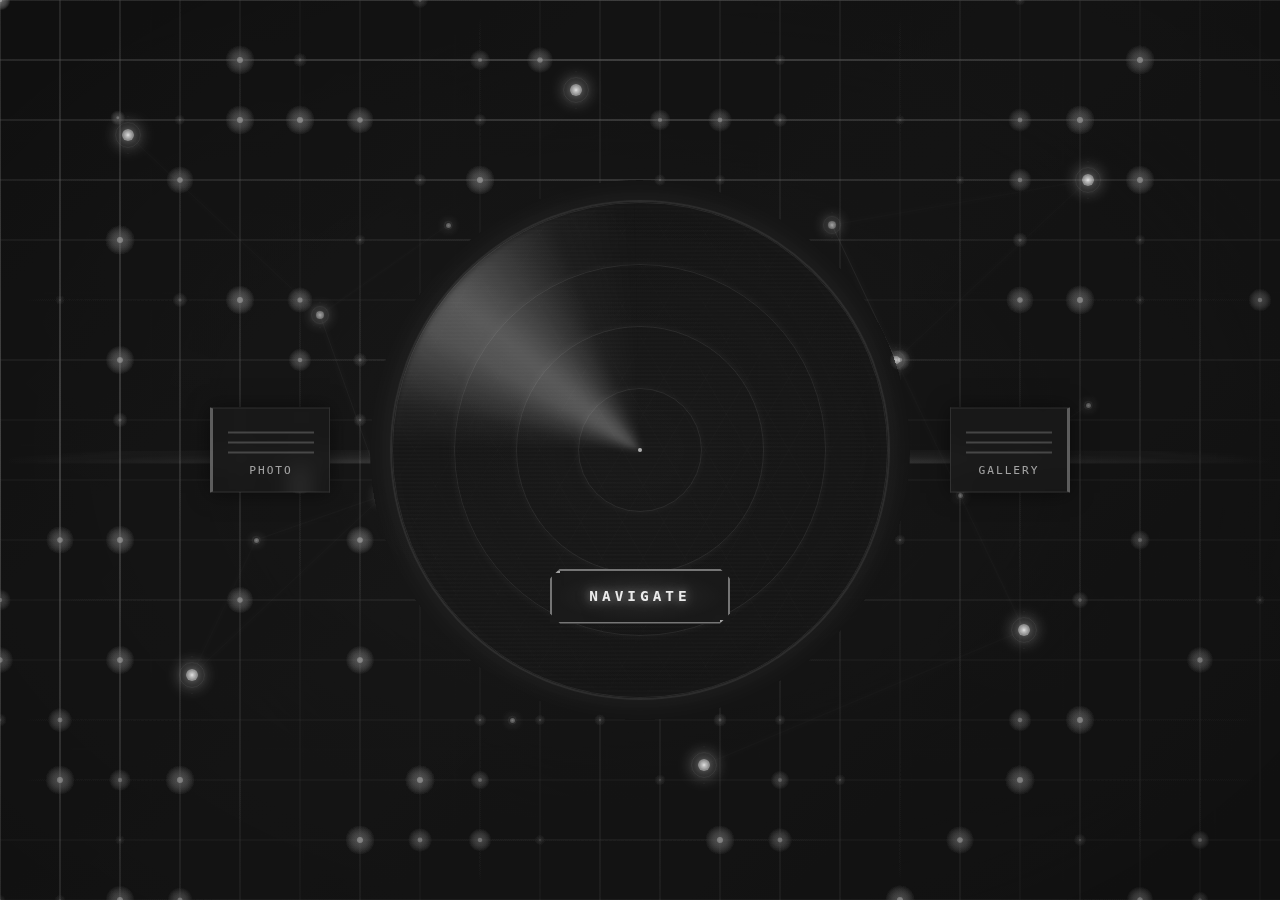
<file: index.html>
<!DOCTYPE html>
<html lang="en">
<head>
    <meta charset="UTF-8">
    <meta name="viewport" content="width=device-width, initial-scale=1.0">
    <title>SAMWISE - Photography</title>
    <link rel="stylesheet" href="styles.css">
</head>
<body>
    <!-- Hero Section -->
    <section class="hero">
        <!-- Animated Grid Canvas -->
        <canvas id="gridCanvas" class="grid-canvas"></canvas>

        <!-- Radar Scanner System -->
        <div class="radar-container" id="radarContainer">
            <div class="radar-screen">
                <!-- Radar circles -->
                <div class="radar-circle" style="--size: 100%;"></div>
                <div class="radar-circle" style="--size: 75%;"></div>
                <div class="radar-circle" style="--size: 50%;"></div>
                <div class="radar-circle" style="--size: 25%;"></div>

                <!-- Radar crosshair -->
                <div class="radar-crosshair">
                    <div class="crosshair-line crosshair-h"></div>
                    <div class="crosshair-line crosshair-v"></div>
                </div>

                <!-- Hexagonal grid overlay -->
                <div class="hex-grid"></div>

                <!-- Radar sweep -->
                <div class="radar-sweep"></div>

                <!-- Pulse rings -->
                <div class="radar-pulse"></div>
                <div class="radar-pulse" style="animation-delay: 2s;"></div>

                <!-- Scan lines -->
                <div class="scan-lines"></div>

                <!-- Blip container -->
                <div class="radar-blips"></div>

                <!-- Corner decorations -->
                <div class="radar-corner corner-tl"></div>
                <div class="radar-corner corner-tr"></div>
                <div class="radar-corner corner-bl"></div>
                <div class="radar-corner corner-br"></div>

                <!-- Navigate Button -->
                <div class="navigate-button">
                    <div class="nav-btn-border"></div>
                    <div class="nav-btn-glow"></div>
                    <span class="nav-btn-text">NAVIGATE</span>
                    <div class="nav-btn-particles"></div>
                </div>
            </div>

            <!-- Data readout panels -->
            <div class="radar-data radar-data-left">
                <div class="data-line"></div>
                <div class="data-line"></div>
                <div class="data-line"></div>
                <div class="data-text">PHOTO</div>
            </div>
            <div class="radar-data radar-data-right">
                <div class="data-line"></div>
                <div class="data-line"></div>
                <div class="data-line"></div>
                <div class="data-text">GALLERY</div>
            </div>
        </div>

        <!-- Terminal Interface (Hidden by default) -->
        <div class="terminal-container" id="terminalContainer">
            <div class="terminal-wrapper">
                <!-- Matrix Rain Background -->
                <canvas id="matrixCanvas" class="matrix-canvas"></canvas>

                <!-- Terminal Screen -->
                <div class="terminal-screen">
                    <!-- Terminal Header -->
                    <div class="terminal-header">
                        <div class="terminal-controls">
                            <div class="terminal-dot dot-close" id="closeTerminal"></div>
                            <div class="terminal-dot dot-minimize"></div>
                            <div class="terminal-dot dot-maximize"></div>
                        </div>
                        <div class="terminal-title">SAMWISE://TERMINAL/MATRIX</div>
                        <div class="terminal-status">
                            <span class="status-indicator"></span>
                            CONNECTED
                        </div>
                    </div>

                    <!-- Terminal Output -->
                    <div class="terminal-output" id="terminalOutput">
                        <div class="terminal-line boot-sequence">
                            <span class="terminal-prompt">&gt;</span>
                            <span class="terminal-text">Initializing matrix protocol...</span>
                        </div>
                        <div class="terminal-line boot-sequence">
                            <span class="terminal-prompt">&gt;</span>
                            <span class="terminal-text">Neural interface: CONNECTED</span>
                        </div>
                        <div class="terminal-line boot-sequence">
                            <span class="terminal-prompt">&gt;</span>
                            <span class="terminal-text">System ready. Type 'help' for commands.</span>
                        </div>
                    </div>

                    <!-- Terminal Input -->
                    <div class="terminal-input-wrapper">
                        <span class="terminal-prompt-symbol">$</span>
                        <input type="text" class="terminal-input" id="terminalInput" placeholder="Enter command..." autocomplete="off" spellcheck="false">
                        <div class="terminal-cursor"></div>
                    </div>
                </div>

                <!-- Glitch Overlay -->
                <div class="terminal-glitch-overlay"></div>

                <!-- Scan Line Effect -->
                <div class="terminal-scanline"></div>

                <!-- Grid Background -->
                <div class="terminal-grid"></div>
            </div>
        </div>

        <!-- Neural Web Network -->
        <div class="neural-web">
            <!-- Primary nodes with data connections -->
            <div class="web-node" style="--x: 10%; --y: 15%; --delay: 0s; --pulse-speed: 4s;">
                <span class="node-hex"></span>
            </div>
            <div class="web-node" style="--x: 85%; --y: 20%; --delay: 0.5s; --pulse-speed: 5s;">
                <span class="node-hex"></span>
            </div>
            <div class="web-node" style="--x: 15%; --y: 75%; --delay: 1s; --pulse-speed: 4.5s;">
                <span class="node-hex"></span>
            </div>
            <div class="web-node" style="--x: 80%; --y: 70%; --delay: 1.5s; --pulse-speed: 6s;">
                <span class="node-hex"></span>
            </div>
            <div class="web-node" style="--x: 45%; --y: 10%; --delay: 2s; --pulse-speed: 5.5s;">
                <span class="node-hex"></span>
            </div>
            <div class="web-node" style="--x: 55%; --y: 85%; --delay: 2.5s; --pulse-speed: 4s;">
                <span class="node-hex"></span>
            </div>

            <!-- Secondary nodes -->
            <div class="web-node web-node-secondary" style="--x: 25%; --y: 35%; --delay: 0.3s; --pulse-speed: 5s;">
                <span class="node-hex"></span>
            </div>
            <div class="web-node web-node-secondary" style="--x: 70%; --y: 40%; --delay: 0.8s; --pulse-speed: 6s;">
                <span class="node-hex"></span>
            </div>
            <div class="web-node web-node-secondary" style="--x: 30%; --y: 55%; --delay: 1.3s; --pulse-speed: 4.5s;">
                <span class="node-hex"></span>
            </div>
            <div class="web-node web-node-secondary" style="--x: 65%; --y: 25%; --delay: 1.8s; --pulse-speed: 5.5s;">
                <span class="node-hex"></span>
            </div>

            <!-- Tertiary micro nodes -->
            <div class="web-node web-node-micro" style="--x: 35%; --y: 25%; --delay: 0.2s; --pulse-speed: 7s;"></div>
            <div class="web-node web-node-micro" style="--x: 60%; --y: 50%; --delay: 0.7s; --pulse-speed: 6.5s;"></div>
            <div class="web-node web-node-micro" style="--x: 20%; --y: 60%; --delay: 1.2s; --pulse-speed: 5.5s;"></div>
            <div class="web-node web-node-micro" style="--x: 75%; --y: 55%; --delay: 1.7s; --pulse-speed: 6s;"></div>
            <div class="web-node web-node-micro" style="--x: 40%; --y: 80%; --delay: 2.2s; --pulse-speed: 7s;"></div>
            <div class="web-node web-node-micro" style="--x: 85%; --y: 45%; --delay: 2.7s; --pulse-speed: 6.5s;"></div>
        </div>

        <!-- Data flow connections layer -->
        <svg class="connection-layer" xmlns="http://www.w3.org/2000/svg">
            <defs>
                <linearGradient id="connectionGradient1" x1="0%" y1="0%" x2="100%" y2="0%">
                    <stop offset="0%" style="stop-color:rgba(255,255,255,0);stop-opacity:0" />
                    <stop offset="50%" style="stop-color:rgba(255,255,255,0.3);stop-opacity:1" />
                    <stop offset="100%" style="stop-color:rgba(255,255,255,0);stop-opacity:0" />
                </linearGradient>
                <filter id="glow">
                    <feGaussianBlur stdDeviation="2" result="coloredBlur"/>
                    <feMerge>
                        <feMergeNode in="coloredBlur"/>
                        <feMergeNode in="SourceGraphic"/>
                    </feMerge>
                </filter>
            </defs>
        </svg>

        <!-- Atmospheric depth overlay -->
        <div class="grid-overlay">
            <div class="depth-layer depth-near"></div>
            <div class="depth-layer depth-mid"></div>
            <div class="depth-layer depth-far"></div>
        </div>

        <div class="hero-content">
            <h1>SAMWISE</h1>
        </div>
    </section>

    <script src="script.js"></script>
</body>
</html>
</file>
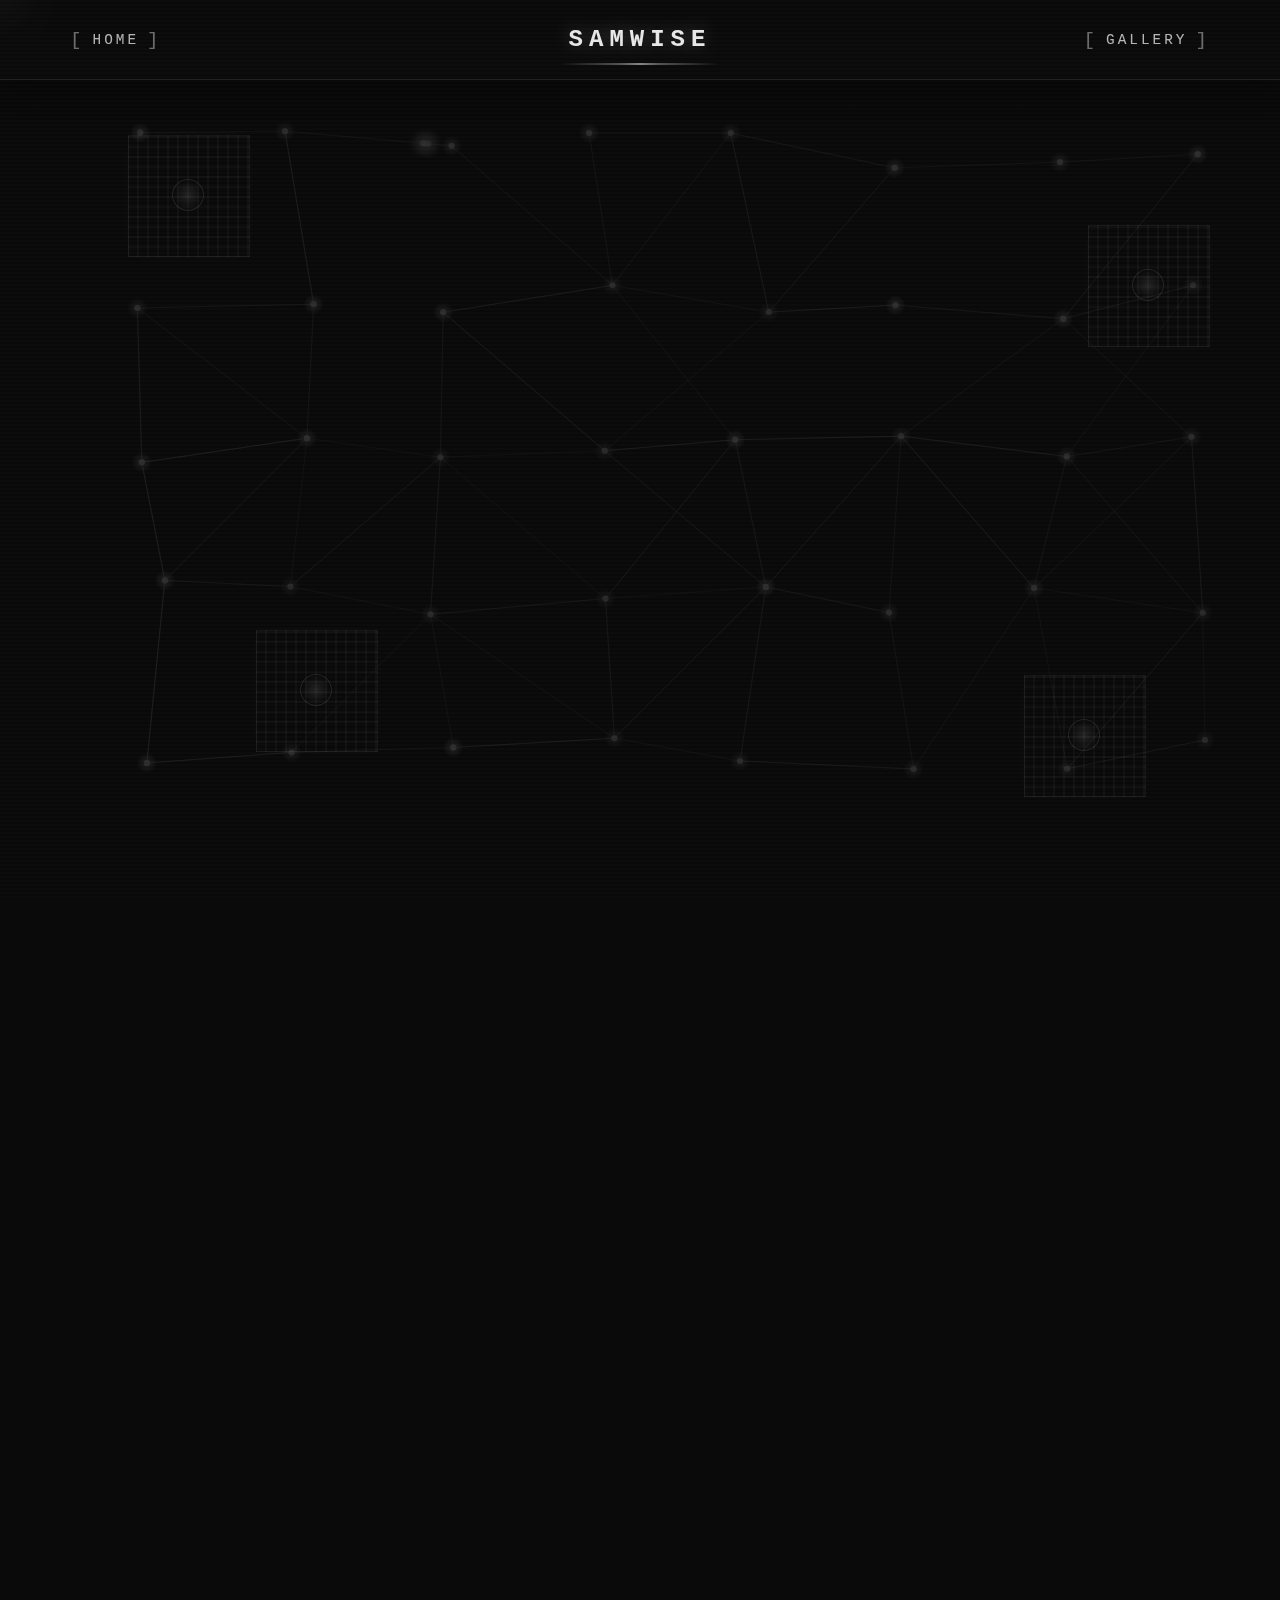
<file: about.html>
<!DOCTYPE html>
<html lang="en">
<head>
    <meta charset="UTF-8">
    <meta name="viewport" content="width=device-width, initial-scale=1.0">
    <title>SAMWISE - About</title>
    <link rel="stylesheet" href="about.css">
</head>
<body>
    <!-- Animated Background -->
    <canvas id="circuitCanvas" class="circuit-canvas"></canvas>

    <!-- CPU Core Animation Background -->
    <div class="cpu-cores-bg">
        <div class="cpu-core" style="--x: 10%; --y: 15%; --delay: 0s;"></div>
        <div class="cpu-core" style="--x: 85%; --y: 25%; --delay: 0.5s;"></div>
        <div class="cpu-core" style="--x: 20%; --y: 70%; --delay: 1s;"></div>
        <div class="cpu-core" style="--x: 80%; --y: 75%; --delay: 1.5s;"></div>
    </div>

    <!-- Data Stream Particles -->
    <div class="data-stream-container">
        <div class="data-particle" style="--start-x: 5%; --end-x: 95%; --start-y: 10%; --end-y: 90%; --duration: 8s; --delay: 0s;"></div>
        <div class="data-particle" style="--start-x: 90%; --end-x: 10%; --start-y: 20%; --end-y: 80%; --duration: 10s; --delay: 1s;"></div>
        <div class="data-particle" style="--start-x: 15%; --end-x: 85%; --start-y: 85%; --end-y: 15%; --duration: 12s; --delay: 2s;"></div>
        <div class="data-particle" style="--start-x: 80%; --end-x: 20%; --start-y: 15%; --end-y: 85%; --duration: 9s; --delay: 0.5s;"></div>
        <div class="data-particle" style="--start-x: 50%; --end-x: 50%; --start-y: 10%; --end-y: 90%; --duration: 11s; --delay: 1.5s;"></div>
    </div>

    <!-- Hexagonal Grid Overlay -->
    <div class="hex-tech-overlay"></div>

    <!-- Navigation -->
    <nav class="about-nav">
        <div class="nav-left">
            <a href="index.html" class="nav-link" id="homeLink">
                <div class="link-brackets">[</div>
                <span class="link-text">HOME</span>
                <div class="link-brackets">]</div>
                <div class="link-scan-line"></div>
            </a>
        </div>

        <div class="nav-center">
            <div class="nav-logo">
                <span class="logo-text">SAMWISE</span>
                <div class="logo-circuit"></div>
            </div>
        </div>

        <div class="nav-right">
            <a href="gallery.html" class="nav-link" id="galleryLink">
                <div class="link-brackets">[</div>
                <span class="link-text">GALLERY</span>
                <div class="link-brackets">]</div>
                <div class="link-scan-line"></div>
            </a>
        </div>
    </nav>

    <!-- Main Content -->
    <main class="about-main">
        <!-- Bio Card Container -->
        <div class="bio-card-container">
            <!-- Holographic Frame -->
            <div class="holo-frame frame-tl"></div>
            <div class="holo-frame frame-tr"></div>
            <div class="holo-frame frame-bl"></div>
            <div class="holo-frame frame-br"></div>

            <!-- Circuit Traces around card -->
            <svg class="circuit-trace circuit-trace-1" viewBox="0 0 200 200" xmlns="http://www.w3.org/2000/svg">
                <path d="M10,10 L190,10 L190,50" fill="none" stroke="rgba(255,255,255,0.2)" stroke-width="2"/>
                <circle cx="190" cy="50" r="4" fill="rgba(255,255,255,0.4)"/>
            </svg>
            <svg class="circuit-trace circuit-trace-2" viewBox="0 0 200 200" xmlns="http://www.w3.org/2000/svg">
                <path d="M190,190 L10,190 L10,150" fill="none" stroke="rgba(255,255,255,0.2)" stroke-width="2"/>
                <circle cx="10" cy="150" r="4" fill="rgba(255,255,255,0.4)"/>
            </svg>

            <!-- Main Bio Card -->
            <div class="bio-card">
                <!-- Glassmorphism overlay -->
                <div class="card-glass"></div>

                <!-- Scanning effect -->
                <div class="card-scan"></div>

                <!-- Profile Image Section -->
                <div class="profile-section">
                    <div class="profile-image-wrapper">
                        <!-- CPU Grid overlay on image -->
                        <div class="image-cpu-grid"></div>

                        <!-- Profile Image -->
                        <div class="profile-image">
                            <img src="images/SAMWISEProfileTrim.jpg" alt="SAMWISE" id="profileImg">
                            <div class="image-glitch"></div>
                        </div>

                        <!-- Pulse rings -->
                        <div class="profile-pulse pulse-1"></div>
                        <div class="profile-pulse pulse-2"></div>
                        <div class="profile-pulse pulse-3"></div>
                    </div>

                    <!-- Name with terminal effect -->
                    <div class="profile-name">
                        <div class="name-terminal">
                            <span class="terminal-prefix">&gt;</span>
                            <span class="name-text">SAMWISE</span>
                            <span class="name-cursor">_</span>
                        </div>
                        <div class="name-subtitle">AI DEVELOPER</div>
                    </div>
                </div>

                <!-- Divider with circuit animation -->
                <div class="section-divider">
                    <div class="divider-line"></div>
                    <div class="divider-pulse"></div>
                    <div class="divider-node"></div>
                </div>

                <!-- Bio Content -->
                <div class="bio-content">
                    <div class="bio-header">
                        <div class="header-icon">[</div>
                        <span class="header-text">BIO.INTERFACE</span>
                        <div class="header-icon">]</div>
                        <div class="header-status">
                            <span class="status-dot"></span>
                            ACTIVE
                        </div>
                    </div>

                    <div class="bio-text">
                        <p class="bio-paragraph" data-line="01">
                            <span class="line-number">01</span>
                            <span class="line-content">
                                Welcome to my digital space. I’m an AI developer with a love for photography, 
                                and this project gave me the perfect chance to merge both passions. 
                                I built this entirely with AI, and this website serves as a photo gallery and a 
                                creative sandbox where technology meets my art.
                            </span>
                        </p>
                        <p class="bio-paragraph" data-line="02">
                            <span class="line-number">02</span>
                            <span class="line-content">
                                My work focuses on pushing the limits of what I can build with AI,
                                 developing more complex and creative tech products as my skills evolve.
                            </span>
                        </p>
                        <p class="bio-paragraph" data-line="03">
                            <span class="line-number">03</span>
                            <span class="line-content">
                                Specializing in front-end development, I focus on crafting intuitive and visually refined user experiences.
                                 Some of my projects also extend into full-stack functionality, incorporating features like API integrations, 
                                 database connectivity, and user authentication.
                            </span>
                        </p>
                    </div>

                    <!-- Stats Grid -->
                    <div class="stats-grid">
                        <div class="stat-item">
                            <div class="stat-value" data-target="6">0</div>
                            <div class="stat-label">PROJECTS</div>
                            <div class="stat-bar"></div>
                        </div>
                        <div class="stat-item">
                            <div class="stat-value" data-target="61258">0</div>
                            <div class="stat-label">LINES OF CODE GENERATED</div>
                            <div class="stat-bar"></div>
                        </div>
                        <div class="stat-item">
                            <div class="stat-value" data-target="2">0</div>
                            <div class="stat-label">CLIENTS</div>
                            <div class="stat-bar"></div>
                        </div>
                    </div>

                    <!-- Contact Info -->
                    <div class="contact-section">
                        <div class="contact-header">
                            <span class="contact-icon">&gt;_</span>
                            <span class="contact-title">CONNECT.PROTOCOL</span>
                        </div>
                        <div class="contact-grid">
                            <div class="contact-item">
                                <div class="contact-node"></div>
                                <span class="contact-label">EMAIL:</span>
                                <a href="mailto:samueltmdata@gmail.com" class="contact-link">samueltmdata@gmail.com</a>
                            </div>
                            <div class="contact-item">
                                <div class="contact-node"></div>
                                <span class="contact-label">LOCATION:</span>
                                <span class="contact-value">PENNSYLVANIA</span>
                            </div>
                            <div class="contact-item">
                                <div class="contact-node"></div>
                                <span class="contact-label">STATUS:</span>
                                <span class="contact-value status-available">OPEN TO IDEAS</span>
                            </div>
                        </div>
                    </div>
                </div>

                <!-- Motherboard traces decoration -->
                <div class="motherboard-traces">
                    <div class="trace-line trace-1"></div>
                    <div class="trace-line trace-2"></div>
                    <div class="trace-line trace-3"></div>
                </div>
            </div>

            <!-- Floating data nodes -->
            <div class="floating-node node-1">
                <div class="node-core"></div>
                <div class="node-ring"></div>
            </div>
            <div class="floating-node node-2">
                <div class="node-core"></div>
                <div class="node-ring"></div>
            </div>
            <div class="floating-node node-3">
                <div class="node-core"></div>
                <div class="node-ring"></div>
            </div>
            <div class="floating-node node-4">
                <div class="node-core"></div>
                <div class="node-ring"></div>
            </div>
        </div>
    </main>

    <!-- Grid scanlines overlay -->
    <div class="scanline-overlay"></div>

    <script src="about.js"></script>
</body>
</html>
</file>
<file: styles.css>
* {
    margin: 0;
    padding: 0;
    box-sizing: border-box;
}

body {
    font-family: 'Georgia', serif;
    background: #0a0a0a;
    color: #ffffff;
    overflow: hidden;
}

/* Hero Section */
.hero {
    height: 100vh;
    display: flex;
    flex-direction: column;
    justify-content: center;
    align-items: center;
    background: linear-gradient(135deg, #1a1a1a 0%, #252525 50%, #1a1a1a 100%);
    position: relative;
    overflow: hidden;
}

/* Canvas Grid Background */
.grid-canvas {
    position: absolute;
    top: 0;
    left: 0;
    width: 100%;
    height: 100%;
    z-index: 1;
    opacity: 0.8;
}

/* ========================================
   NEURAL WEB NETWORK
   ======================================== */

.neural-web {
    position: absolute;
    top: 0;
    left: 0;
    width: 100%;
    height: 100%;
    z-index: 2;
    pointer-events: none;
    /* Mask to exclude center radar area */
    -webkit-mask-image: radial-gradient(circle at center, transparent 0%, transparent 270px, black 270px, black 100%);
    mask-image: radial-gradient(circle at center, transparent 0%, transparent 270px, black 270px, black 100%);
    perspective: 1000px;
}

/* Web Nodes - Primary hub nodes */
.web-node {
    position: absolute;
    left: var(--x);
    top: var(--y);
    width: 12px;
    height: 12px;
    transform: translate(-50%, -50%);
    animation:
        webNodeFloat 15s ease-in-out infinite,
        webNodePulse var(--pulse-speed, 5s) ease-in-out infinite,
        webNodeRotate 20s linear infinite;
    animation-delay: var(--delay, 0s);
    transform-style: preserve-3d;
    filter: drop-shadow(0 0 8px rgba(255, 255, 255, 0.4));
}

/* Node core */
.web-node::before {
    content: '';
    position: absolute;
    top: 50%;
    left: 50%;
    transform: translate(-50%, -50%);
    width: 100%;
    height: 100%;
    background: radial-gradient(
        circle at center,
        rgba(255, 255, 255, 0.9) 0%,
        rgba(255, 255, 255, 0.6) 40%,
        rgba(255, 255, 255, 0.2) 70%,
        transparent 100%
    );
    border-radius: 50%;
    box-shadow:
        0 0 10px rgba(255, 255, 255, 0.6),
        0 0 20px rgba(255, 255, 255, 0.3),
        inset 0 0 5px rgba(255, 255, 255, 0.8);
    animation: webNodeCorePulse var(--pulse-speed, 5s) ease-in-out infinite;
    animation-delay: var(--delay, 0s);
}

/* Node outer ring - technical aesthetic */
.web-node::after {
    content: '';
    position: absolute;
    top: 50%;
    left: 50%;
    transform: translate(-50%, -50%);
    width: 200%;
    height: 200%;
    border: 1px solid rgba(255, 255, 255, 0.15);
    border-radius: 50%;
    box-shadow:
        0 0 15px rgba(255, 255, 255, 0.2),
        inset 0 0 10px rgba(255, 255, 255, 0.1);
    animation: webNodeRing var(--pulse-speed, 5s) ease-in-out infinite;
    animation-delay: var(--delay, 0s);
}

/* Hexagonal technical overlay for primary and secondary nodes */
.node-hex {
    position: absolute;
    top: 50%;
    left: 50%;
    transform: translate(-50%, -50%);
    width: 300%;
    height: 300%;
    pointer-events: none;
}

.node-hex::before,
.node-hex::after {
    content: '';
    position: absolute;
    top: 50%;
    left: 50%;
    transform: translate(-50%, -50%) rotate(0deg);
    width: 100%;
    height: 100%;
    border: 1px solid rgba(255, 255, 255, 0.06);
    clip-path: polygon(
        50% 0%,
        90% 25%,
        90% 75%,
        50% 100%,
        10% 75%,
        10% 25%
    );
    animation: hexRotateSlow 30s linear infinite;
}

.node-hex::after {
    animation: hexRotateFast 20s linear infinite reverse;
    opacity: 0.5;
    transform: translate(-50%, -50%) rotate(30deg);
}

@keyframes hexRotateSlow {
    0% {
        transform: translate(-50%, -50%) rotate(0deg);
        opacity: 0.3;
    }
    50% {
        opacity: 0.6;
    }
    100% {
        transform: translate(-50%, -50%) rotate(360deg);
        opacity: 0.3;
    }
}

@keyframes hexRotateFast {
    0% {
        transform: translate(-50%, -50%) rotate(30deg);
    }
    100% {
        transform: translate(-50%, -50%) rotate(-330deg);
    }
}

/* Secondary nodes - smaller, medium importance */
.web-node-secondary {
    width: 8px;
    height: 8px;
    opacity: 0.8;
    filter: drop-shadow(0 0 6px rgba(255, 255, 255, 0.3));
}

.web-node-secondary::before {
    background: radial-gradient(
        circle at center,
        rgba(255, 255, 255, 0.8) 0%,
        rgba(255, 255, 255, 0.5) 40%,
        rgba(255, 255, 255, 0.15) 70%,
        transparent 100%
    );
}

/* Micro nodes - smallest, subtle presence */
.web-node-micro {
    width: 5px;
    height: 5px;
    opacity: 0.6;
    filter: drop-shadow(0 0 4px rgba(255, 255, 255, 0.2));
}

.web-node-micro::before {
    background: radial-gradient(
        circle at center,
        rgba(255, 255, 255, 0.7) 0%,
        rgba(255, 255, 255, 0.4) 40%,
        rgba(255, 255, 255, 0.1) 70%,
        transparent 100%
    );
}

.web-node-micro::after {
    width: 150%;
    height: 150%;
    border-width: 0.5px;
}

/* Connection Layer - SVG for connections */
.connection-layer {
    position: absolute;
    top: 0;
    left: 0;
    width: 100%;
    height: 100%;
    z-index: 2;
    pointer-events: none;
    /* Mask to exclude center radar area */
    -webkit-mask-image: radial-gradient(circle at center, transparent 0%, transparent 270px, black 270px, black 100%);
    mask-image: radial-gradient(circle at center, transparent 0%, transparent 270px, black 270px, black 100%);
    opacity: 0.6;
    mix-blend-mode: screen;
    filter: blur(0.3px);
}

/* Connection lines - solid lines */
.connection-layer line {
    /* Removed stroke-dasharray for solid lines */
    /* Removed animation to prevent glitchy flashing */
}

/* Atmospheric Depth Overlay - Layered for 3D effect */
.grid-overlay {
    position: absolute;
    top: 0;
    left: 0;
    width: 100%;
    height: 100%;
    z-index: 3;
    pointer-events: none;
    mix-blend-mode: overlay;
}

/* Depth layers for atmospheric perspective */
.depth-layer {
    position: absolute;
    top: 0;
    left: 0;
    width: 100%;
    height: 100%;
}

.depth-near {
    background:
        radial-gradient(
            ellipse 800px 600px at 20% 30%,
            rgba(255, 255, 255, 0.03) 0%,
            transparent 50%
        ),
        radial-gradient(
            ellipse 700px 500px at 80% 70%,
            rgba(255, 255, 255, 0.025) 0%,
            transparent 50%
        );
    animation: depthDrift 30s ease-in-out infinite;
    transform: translateZ(50px);
}

.depth-mid {
    background:
        radial-gradient(
            ellipse 1000px 800px at 60% 50%,
            rgba(26, 26, 26, 0.2) 0%,
            transparent 60%
        ),
        linear-gradient(
            135deg,
            transparent 0%,
            rgba(255, 255, 255, 0.015) 50%,
            transparent 100%
        );
    animation: depthDrift 40s ease-in-out infinite reverse;
    transform: translateZ(30px);
}

.depth-far {
    background:
        radial-gradient(
            ellipse at center,
            transparent 0%,
            rgba(26, 26, 26, 0.3) 50%,
            rgba(10, 10, 10, 0.4) 100%
        ),
        repeating-linear-gradient(
            0deg,
            transparent,
            transparent 150px,
            rgba(255, 255, 255, 0.008) 150px,
            rgba(255, 255, 255, 0.008) 152px
        ),
        repeating-linear-gradient(
            90deg,
            transparent,
            transparent 150px,
            rgba(255, 255, 255, 0.008) 150px,
            rgba(255, 255, 255, 0.008) 152px
        );
    animation: depthScan 25s linear infinite;
    transform: translateZ(10px);
}

.hero-content {
    text-align: center;
    z-index: 10;
    position: relative;
}

.hero h1 {
    font-size: 5rem;
    font-weight: 100;
    letter-spacing: 12px;
    margin-bottom: 20px;
    opacity: 0;
    animation: fadeInUp 1s ease 0.5s forwards;
    text-shadow:
        0 0 20px rgba(255, 255, 255, 0.1),
        0 0 40px rgba(255, 255, 255, 0.05);
    position: relative;
}

.hero h1::before {
    content: 'SAMWISE';
    position: absolute;
    top: 0;
    left: 0;
    width: 100%;
    height: 100%;
    opacity: 0.05;
    z-index: -1;
    animation: glitchText 10s ease-in-out infinite;
}

.hero p {
    font-size: 1.2rem;
    opacity: 0.7;
    letter-spacing: 2px;
    opacity: 0;
    animation: fadeInUp 1s ease 1s forwards;
}

/* ========================================
   RADAR SCANNER SYSTEM
   ======================================== */

.radar-container {
    position: absolute;
    top: 50%;
    left: 50%;
    transform: translate(-50%, -50%);
    width: 500px;
    height: 500px;
    z-index: 5;
    pointer-events: none;
}

.radar-screen {
    position: relative;
    width: 100%;
    height: 100%;
    border-radius: 50%;
    background: radial-gradient(circle, rgba(26, 26, 26, 0.4) 0%, rgba(26, 26, 26, 0.1) 100%);
    border: 2px solid rgba(255, 255, 255, 0.1);
    box-shadow:
        0 0 30px rgba(255, 255, 255, 0.05),
        0 0 60px rgba(255, 255, 255, 0.03),
        inset 0 0 50px rgba(255, 255, 255, 0.02);
    overflow: hidden;
    pointer-events: all;
}

/* Radar concentric circles */
.radar-circle {
    position: absolute;
    top: 50%;
    left: 50%;
    width: var(--size);
    height: var(--size);
    border: 1px solid rgba(255, 255, 255, 0.08);
    border-radius: 50%;
    transform: translate(-50%, -50%);
    box-shadow: 0 0 10px rgba(255, 255, 255, 0.05);
    animation: radarPulse 8s ease-in-out infinite;
}

.radar-circle:nth-child(2) {
    animation-delay: 1s;
}

.radar-circle:nth-child(3) {
    animation-delay: 2s;
}

.radar-circle:nth-child(4) {
    animation-delay: 3s;
}

/* Radar crosshair */
.radar-crosshair {
    position: absolute;
    width: 100%;
    height: 100%;
    top: 0;
    left: 0;
    /* Mask to exclude center radar area - same as grid particles */
    -webkit-mask-image: radial-gradient(circle at center, transparent 0%, transparent 270px, black 270px, black 100%);
    mask-image: radial-gradient(circle at center, transparent 0%, transparent 270px, black 270px, black 100%);
}

.crosshair-line {
    position: absolute;
    background: linear-gradient(90deg,
        transparent 0%,
        rgba(255, 255, 255, 0.15) 50%,
        transparent 100%);
    box-shadow: 0 0 10px rgba(255, 255, 255, 0.1);
}

.crosshair-h {
    width: 100%;
    height: 1px;
    top: 50%;
    left: 0;
    transform: translateY(-50%);
}

.crosshair-v {
    width: 1px;
    height: 100%;
    left: 50%;
    top: 0;
    transform: translateX(-50%) rotate(90deg);
    background: linear-gradient(90deg,
        transparent 0%,
        rgba(255, 255, 255, 0.15) 50%,
        transparent 100%);
}

/* Hexagonal grid overlay */
.hex-grid {
    position: absolute;
    width: 100%;
    height: 100%;
    top: 0;
    left: 0;
    background-image:
        repeating-linear-gradient(0deg, transparent, transparent 35px, rgba(255, 255, 255, 0.02) 35px, rgba(255, 255, 255, 0.02) 36px),
        repeating-linear-gradient(60deg, transparent, transparent 35px, rgba(255, 255, 255, 0.02) 35px, rgba(255, 255, 255, 0.02) 36px),
        repeating-linear-gradient(120deg, transparent, transparent 35px, rgba(255, 255, 255, 0.02) 35px, rgba(255, 255, 255, 0.02) 36px);
    opacity: 0.5;
    animation: hexRotate 20s linear infinite;
}

/* Radar sweep */
.radar-sweep {
    position: absolute;
    width: 100%;
    height: 100%;
    top: 0;
    left: 0;
    border-radius: 50%;
    background: conic-gradient(
        from 0deg,
        transparent 0deg,
        transparent 270deg,
        rgba(255, 255, 255, 0.15) 300deg,
        rgba(255, 255, 255, 0.05) 330deg,
        transparent 360deg
    );
    animation: radarSweep 8s linear infinite;
    filter: blur(2px);
}

.radar-sweep::after {
    content: '';
    position: absolute;
    width: 100%;
    height: 100%;
    border-radius: 50%;
    background: conic-gradient(
        from 0deg,
        transparent 0deg,
        transparent 280deg,
        rgba(255, 255, 255, 0.2) 310deg,
        transparent 340deg
    );
    filter: blur(5px);
}

/* Pulse rings */
.radar-pulse {
    position: absolute;
    top: 50%;
    left: 50%;
    width: 0;
    height: 0;
    border: 2px solid rgba(255, 255, 255, 0.4);
    border-radius: 50%;
    transform: translate(-50%, -50%);
    animation: radarPulseWave 8s ease-out infinite;
    pointer-events: none;
}

/* Scan lines */
.scan-lines {
    position: absolute;
    width: 100%;
    height: 100%;
    top: 0;
    left: 0;
    background: repeating-linear-gradient(
        0deg,
        transparent,
        transparent 2px,
        rgba(255, 255, 255, 0.02) 2px,
        rgba(255, 255, 255, 0.02) 4px
    );
    border-radius: 50%;
    animation: scanMove 15s linear infinite;
    opacity: 0.6;
}

/* Radar blips */
.radar-blips {
    position: absolute;
    width: 100%;
    height: 100%;
    top: 0;
    left: 0;
    display: none; /* Hide all radar blips */
}

.radar-blip {
    position: absolute;
    width: 8px;
    height: 8px;
    background: rgba(255, 255, 255, 0.8);
    border-radius: 50%;
    box-shadow:
        0 0 10px rgba(255, 255, 255, 0.6),
        0 0 20px rgba(255, 255, 255, 0.4),
        0 0 30px rgba(255, 255, 255, 0.2);
    animation: blipPulse 4s ease-in-out infinite;
    transform: translate(-50%, -50%);
}

.radar-blip::before {
    content: '';
    position: absolute;
    top: 50%;
    left: 50%;
    transform: translate(-50%, -50%);
    width: 20px;
    height: 20px;
    border: 1px solid rgba(255, 255, 255, 0.3);
    border-radius: 50%;
    animation: blipRing 4s ease-out infinite;
}

.radar-blip.detected {
    background: rgba(255, 255, 255, 1);
    animation: blipDetect 1s ease-out;
}

/* Radar corner decorations */
.radar-corner {
    position: absolute;
    width: 40px;
    height: 40px;
    border: 2px solid rgba(255, 255, 255, 0.2);
}

.corner-tl {
    top: -60px;
    left: -60px;
    border-right: none;
    border-bottom: none;
    box-shadow: -2px -2px 10px rgba(255, 255, 255, 0.1);
}

.corner-tr {
    top: -60px;
    right: -60px;
    border-left: none;
    border-bottom: none;
    box-shadow: 2px -2px 10px rgba(255, 255, 255, 0.1);
}

.corner-bl {
    bottom: -60px;
    left: -60px;
    border-right: none;
    border-top: none;
    box-shadow: -2px 2px 10px rgba(255, 255, 255, 0.1);
}

.corner-br {
    bottom: -60px;
    right: -60px;
    border-left: none;
    border-top: none;
    box-shadow: 2px 2px 10px rgba(255, 255, 255, 0.1);
}

/* Data readout panels */
.radar-data {
    position: absolute;
    top: 50%;
    transform: translateY(-50%);
    width: 120px;
    padding: 15px;
    background: rgba(26, 26, 26, 0.6);
    border: 1px solid rgba(255, 255, 255, 0.1);
    box-shadow: 0 0 20px rgba(0, 0, 0, 0.5);
    backdrop-filter: blur(10px);
}

.radar-data-left {
    left: -180px;
    border-left: 3px solid rgba(255, 255, 255, 0.3);
}

.radar-data-right {
    right: -180px;
    border-right: 3px solid rgba(255, 255, 255, 0.3);
}

.data-line {
    height: 2px;
    background: rgba(255, 255, 255, 0.2);
    margin: 8px 0;
    position: relative;
    overflow: hidden;
}

.data-line::after {
    content: '';
    position: absolute;
    top: 0;
    left: -100%;
    width: 100%;
    height: 100%;
    background: linear-gradient(90deg, transparent, rgba(255, 255, 255, 0.6), transparent);
    animation: dataScroll 4s ease-in-out infinite;
}

.data-line:nth-child(2)::after {
    animation-delay: 0.3s;
}

.data-line:nth-child(3)::after {
    animation-delay: 0.6s;
}

.data-text {
    font-size: 0.7rem;
    letter-spacing: 2px;
    color: rgba(255, 255, 255, 0.6);
    margin-top: 10px;
    text-align: center;
    font-family: monospace;
    animation: textBlink 4s ease-in-out infinite;
}

/* Radar Animations */
@keyframes radarSweep {
    0% {
        transform: rotate(0deg);
    }
    100% {
        transform: rotate(360deg);
    }
}

@keyframes radarPulse {
    0%, 100% {
        opacity: 0.3;
        transform: translate(-50%, -50%) scale(1);
    }
    50% {
        opacity: 0.6;
        transform: translate(-50%, -50%) scale(1.02);
    }
}

@keyframes radarPulseWave {
    0% {
        width: 0;
        height: 0;
        opacity: 1;
        border-width: 2px;
    }
    50% {
        opacity: 0.5;
        border-width: 1px;
    }
    100% {
        width: 500px;
        height: 500px;
        opacity: 0;
        border-width: 0;
    }
}

@keyframes hexRotate {
    0% {
        transform: rotate(0deg);
    }
    100% {
        transform: rotate(360deg);
    }
}

@keyframes scanMove {
    0% {
        transform: translateY(0);
    }
    100% {
        transform: translateY(20px);
    }
}

@keyframes blipPulse {
    0%, 100% {
        opacity: 0.6;
        transform: translate(-50%, -50%) scale(1);
    }
    50% {
        opacity: 1;
        transform: translate(-50%, -50%) scale(1.2);
    }
}

@keyframes blipRing {
    0% {
        width: 20px;
        height: 20px;
        opacity: 0.6;
    }
    100% {
        width: 40px;
        height: 40px;
        opacity: 0;
    }
}

@keyframes blipDetect {
    0% {
        transform: translate(-50%, -50%) scale(1);
        box-shadow:
            0 0 10px rgba(255, 255, 255, 0.6),
            0 0 20px rgba(255, 255, 255, 0.4);
    }
    50% {
        transform: translate(-50%, -50%) scale(1.5);
        box-shadow:
            0 0 30px rgba(255, 255, 255, 1),
            0 0 60px rgba(255, 255, 255, 0.8),
            0 0 90px rgba(255, 255, 255, 0.6);
    }
    100% {
        transform: translate(-50%, -50%) scale(1);
        box-shadow:
            0 0 10px rgba(255, 255, 255, 0.6),
            0 0 20px rgba(255, 255, 255, 0.4);
    }
}

@keyframes dataScroll {
    0% {
        left: -100%;
    }
    100% {
        left: 100%;
    }
}

@keyframes textBlink {
    0%, 100% {
        opacity: 0.6;
    }
    50% {
        opacity: 1;
    }
}

/* Responsive radar */
@media (max-width: 768px) {
    .radar-container {
        width: 300px;
        height: 300px;
    }

    .radar-data {
        display: none;
    }

    .radar-corner {
        width: 30px;
        height: 30px;
    }

    .corner-tl, .corner-tr {
        top: -40px;
    }

    .corner-bl, .corner-br {
        bottom: -40px;
    }

    .corner-tl, .corner-bl {
        left: -40px;
    }

    .corner-tr, .corner-br {
        right: -40px;
    }

    /* Adjust neural web mask for smaller radar on mobile */
    .neural-web {
        -webkit-mask-image: radial-gradient(circle at center, transparent 0%, transparent 170px, black 170px, black 100%);
        mask-image: radial-gradient(circle at center, transparent 0%, transparent 170px, black 170px, black 100%);
    }

    /* Adjust connection layer mask for smaller radar on mobile */
    .connection-layer {
        -webkit-mask-image: radial-gradient(circle at center, transparent 0%, transparent 170px, black 170px, black 100%);
        mask-image: radial-gradient(circle at center, transparent 0%, transparent 170px, black 170px, black 100%);
    }

    /* Adjust crosshair mask for smaller radar on mobile */
    .radar-crosshair {
        -webkit-mask-image: radial-gradient(circle at center, transparent 0%, transparent 170px, black 170px, black 100%);
        mask-image: radial-gradient(circle at center, transparent 0%, transparent 170px, black 170px, black 100%);
    }

    /* Optimize web nodes for mobile */
    .web-node {
        width: 10px;
        height: 10px;
    }

    .web-node-secondary {
        width: 6px;
        height: 6px;
    }

    .web-node-micro {
        width: 4px;
        height: 4px;
    }

    @keyframes radarPulseWave {
        0% {
            width: 0;
            height: 0;
            opacity: 1;
        }
        100% {
            width: 300px;
            height: 300px;
            opacity: 0;
        }
    }
}

/* ========================================
   NEURAL WEB ANIMATIONS
   ======================================== */

/* Node floating animation - organic movement */
@keyframes webNodeFloat {
    0%, 100% {
        transform: translate(-50%, -50%) translateX(0) translateY(0);
    }
    25% {
        transform: translate(-50%, -50%) translateX(15px) translateY(-20px);
    }
    50% {
        transform: translate(-50%, -50%) translateX(-10px) translateY(-35px);
    }
    75% {
        transform: translate(-50%, -50%) translateX(20px) translateY(-15px);
    }
}

/* Node pulsing animation - rhythmic breathing */
@keyframes webNodePulse {
    0%, 100% {
        opacity: 0.7;
        filter: drop-shadow(0 0 8px rgba(255, 255, 255, 0.4));
    }
    50% {
        opacity: 1;
        filter: drop-shadow(0 0 15px rgba(255, 255, 255, 0.7));
    }
}

/* Node rotation - subtle 3D effect */
@keyframes webNodeRotate {
    0% {
        transform: translate(-50%, -50%) rotateZ(0deg);
    }
    100% {
        transform: translate(-50%, -50%) rotateZ(360deg);
    }
}

/* Node core pulse - inner glow */
@keyframes webNodeCorePulse {
    0%, 100% {
        transform: translate(-50%, -50%) scale(1);
        box-shadow:
            0 0 10px rgba(255, 255, 255, 0.6),
            0 0 20px rgba(255, 255, 255, 0.3),
            inset 0 0 5px rgba(255, 255, 255, 0.8);
    }
    50% {
        transform: translate(-50%, -50%) scale(1.3);
        box-shadow:
            0 0 15px rgba(255, 255, 255, 0.8),
            0 0 30px rgba(255, 255, 255, 0.5),
            inset 0 0 8px rgba(255, 255, 255, 1);
    }
}

/* Node ring expansion */
@keyframes webNodeRing {
    0%, 100% {
        transform: translate(-50%, -50%) scale(1);
        opacity: 0.3;
    }
    50% {
        transform: translate(-50%, -50%) scale(1.4);
        opacity: 0.6;
    }
}

/* Depth layer drift - atmospheric movement */
@keyframes depthDrift {
    0%, 100% {
        transform: translateX(0) translateY(0);
        opacity: 1;
    }
    50% {
        transform: translateX(30px) translateY(-20px);
        opacity: 0.7;
    }
}

/* Depth scan - subtle grid scan effect */
@keyframes depthScan {
    0% {
        transform: translateY(0);
    }
    100% {
        transform: translateY(40px);
    }
}

@keyframes glitchText {
    0%, 90%, 100% {
        transform: translate(0, 0);
        opacity: 0.05;
    }
    92% {
        transform: translate(2px, -2px);
        opacity: 0.1;
    }
    94% {
        transform: translate(-2px, 2px);
        opacity: 0.08;
    }
    96% {
        transform: translate(1px, 1px);
        opacity: 0.06;
    }
}

/* Animations */
@keyframes fadeInUp {
    from {
        opacity: 0;
        transform: translateY(30px);
    }
    to {
        opacity: 1;
        transform: translateY(0);
    }
}

/* ========================================
   NAVIGATE BUTTON
   ======================================== */

.navigate-button {
    position: absolute;
    bottom: 15%;
    left: 50%;
    transform: translateX(-50%);
    width: 180px;
    height: 55px;
    cursor: pointer;
    pointer-events: all;
    z-index: 100;
    transition: all 0.4s cubic-bezier(0.4, 0, 0.2, 1);
}

.navigate-button:hover {
    transform: translateX(-50%) scale(1.05);
}

.navigate-button:hover .nav-btn-glow {
    opacity: 1;
    box-shadow:
        0 0 40px rgba(255, 255, 255, 0.6),
        0 0 80px rgba(255, 255, 255, 0.4),
        inset 0 0 20px rgba(255, 255, 255, 0.2);
}

.nav-btn-border {
    position: absolute;
    width: 100%;
    height: 100%;
    border: 2px solid rgba(255, 255, 255, 0.4);
    clip-path: polygon(
        0 10px, 10px 0,
        calc(100% - 10px) 0, 100% 10px,
        100% calc(100% - 10px), calc(100% - 10px) 100%,
        10px 100%, 0 calc(100% - 10px)
    );
    background: rgba(26, 26, 26, 0.8);
    backdrop-filter: blur(10px);
    transition: all 0.3s ease;
}

.navigate-button:hover .nav-btn-border {
    border-color: rgba(255, 255, 255, 0.8);
    box-shadow: 0 0 20px rgba(255, 255, 255, 0.3);
}

.nav-btn-border::before,
.nav-btn-border::after {
    content: '';
    position: absolute;
    width: 8px;
    height: 2px;
    background: rgba(255, 255, 255, 0.6);
    animation: navCornerScan 5s linear infinite;
}

.nav-btn-border::before {
    top: 0;
    left: 0;
}

.nav-btn-border::after {
    bottom: 0;
    right: 0;
    animation-delay: 1.5s;
}

.nav-btn-glow {
    position: absolute;
    width: 100%;
    height: 100%;
    background: radial-gradient(ellipse at center, rgba(255, 255, 255, 0.1) 0%, transparent 70%);
    opacity: 0.6;
    transition: all 0.4s ease;
}

.nav-btn-text {
    position: absolute;
    top: 50%;
    left: 50%;
    transform: translate(-50%, -50%);
    font-family: monospace;
    font-size: 0.9rem;
    letter-spacing: 4px;
    color: rgba(255, 255, 255, 0.9);
    text-shadow:
        0 0 10px rgba(255, 255, 255, 0.5),
        0 0 20px rgba(255, 255, 255, 0.3);
    font-weight: bold;
    pointer-events: none;
    animation: navTextPulse 4s ease-in-out infinite;
}

@keyframes navCornerScan {
    0%, 100% {
        opacity: 0.3;
        transform: translateX(0);
    }
    50% {
        opacity: 1;
        transform: translateX(20px);
    }
}

@keyframes navTextPulse {
    0%, 100% {
        opacity: 0.9;
    }
    50% {
        opacity: 1;
        text-shadow:
            0 0 15px rgba(255, 255, 255, 0.8),
            0 0 30px rgba(255, 255, 255, 0.5);
    }
}

/* ========================================
   TERMINAL CONTAINER
   ======================================== */

.terminal-container {
    position: absolute;
    top: 0;
    left: 0;
    width: 100%;
    height: 100%;
    z-index: 20;
    opacity: 0;
    pointer-events: none;
    transition: opacity 0.8s cubic-bezier(0.4, 0, 0.2, 1);
}

.terminal-container.active {
    opacity: 1;
    pointer-events: all;
}

.terminal-wrapper {
    position: relative;
    width: 100%;
    height: 100%;
    display: flex;
    justify-content: center;
    align-items: center;
}

/* Matrix Canvas Background */
.matrix-canvas {
    position: absolute;
    top: 0;
    left: 0;
    width: 100%;
    height: 100%;
    z-index: 1;
    opacity: 0.3;
}

/* Terminal Screen */
.terminal-screen {
    position: relative;
    width: 85%;
    max-width: 1200px;
    height: 75%;
    background: rgba(0, 0, 0, 0.85);
    border: 2px solid rgba(255, 255, 255, 0.15);
    border-radius: 12px;
    box-shadow:
        0 0 60px rgba(0, 0, 0, 0.9),
        0 0 100px rgba(255, 255, 255, 0.1),
        inset 0 0 80px rgba(0, 0, 0, 0.8);
    backdrop-filter: blur(20px);
    z-index: 2;
    overflow: hidden;
    animation: terminalBoot 0.8s cubic-bezier(0.4, 0, 0.2, 1);
    clip-path: polygon(
        0 20px, 20px 0,
        calc(100% - 20px) 0, 100% 20px,
        100% calc(100% - 20px), calc(100% - 20px) 100%,
        20px 100%, 0 calc(100% - 20px)
    );
    /* Performance optimization - creates a new layer */
    transform: translateZ(0);
    will-change: transform;
}

@keyframes terminalBoot {
    0% {
        transform: scale(0.9) rotateX(10deg);
        opacity: 0;
    }
    50% {
        transform: scale(1.02) rotateX(-2deg);
    }
    100% {
        transform: scale(1) rotateX(0);
        opacity: 1;
    }
}

/* Terminal Header */
.terminal-header {
    display: flex;
    justify-content: space-between;
    align-items: center;
    padding: 15px 25px;
    background: rgba(255, 255, 255, 0.03);
    border-bottom: 1px solid rgba(255, 255, 255, 0.1);
    position: relative;
}

.terminal-header::before {
    content: '';
    position: absolute;
    top: 0;
    left: 0;
    width: 100%;
    height: 1px;
    background: linear-gradient(90deg,
        transparent,
        rgba(255, 255, 255, 0.3) 50%,
        transparent);
    animation: headerScan 6s linear infinite;
}

@keyframes headerScan {
    0%, 100% {
        opacity: 0;
    }
    50% {
        opacity: 1;
    }
}

.terminal-controls {
    display: flex;
    gap: 8px;
}

.terminal-dot {
    width: 12px;
    height: 12px;
    border-radius: 50%;
    cursor: pointer;
    transition: all 0.3s ease;
    position: relative;
}

.dot-close {
    background: rgba(255, 95, 87, 0.8);
    box-shadow: 0 0 10px rgba(255, 95, 87, 0.5);
}

.dot-close:hover {
    background: rgba(255, 95, 87, 1);
    box-shadow: 0 0 20px rgba(255, 95, 87, 0.8);
    transform: scale(1.2);
}

.dot-minimize {
    background: rgba(255, 189, 46, 0.8);
    box-shadow: 0 0 10px rgba(255, 189, 46, 0.5);
}

.dot-maximize {
    background: rgba(40, 201, 64, 0.8);
    box-shadow: 0 0 10px rgba(40, 201, 64, 0.5);
}

.terminal-title {
    font-family: monospace;
    font-size: 0.85rem;
    letter-spacing: 2px;
    color: rgba(255, 255, 255, 0.7);
    text-shadow: 0 0 10px rgba(255, 255, 255, 0.3);
}

.terminal-status {
    display: flex;
    align-items: center;
    gap: 8px;
    font-family: monospace;
    font-size: 0.75rem;
    letter-spacing: 1px;
    color: rgba(40, 201, 64, 0.9);
}

.status-indicator {
    width: 8px;
    height: 8px;
    background: rgba(40, 201, 64, 0.9);
    border-radius: 50%;
    box-shadow: 0 0 10px rgba(40, 201, 64, 0.8);
    animation: statusPulse 4s ease-in-out infinite;
}

@keyframes statusPulse {
    0%, 100% {
        opacity: 1;
        box-shadow: 0 0 10px rgba(40, 201, 64, 0.8);
    }
    50% {
        opacity: 0.6;
        box-shadow: 0 0 20px rgba(40, 201, 64, 1);
    }
}

/* Terminal Output */
.terminal-output {
    padding: 25px;
    height: calc(100% - 120px);
    overflow-y: auto;
    font-family: 'Courier New', monospace;
    font-size: 0.95rem;
    line-height: 1.6;
    color: rgba(255, 255, 255, 0.85);
    /* Performance optimizations */
    will-change: scroll-position;
    contain: layout style paint;
    overflow-anchor: auto;
}

.terminal-output::-webkit-scrollbar {
    width: 8px;
}

.terminal-output::-webkit-scrollbar-track {
    background: rgba(255, 255, 255, 0.05);
}

.terminal-output::-webkit-scrollbar-thumb {
    background: rgba(255, 255, 255, 0.2);
    border-radius: 4px;
}

.terminal-output::-webkit-scrollbar-thumb:hover {
    background: rgba(255, 255, 255, 0.3);
}

.terminal-line {
    margin-bottom: 8px;
    /* Animation removed for better scrolling performance */
    /* Only animate the last added line */
}

.terminal-line:last-child {
    animation: terminalLineAppear 0.3s ease-out;
}

@keyframes terminalLineAppear {
    0% {
        opacity: 0;
        transform: translateX(-10px);
    }
    100% {
        opacity: 1;
        transform: translateX(0);
    }
}

.boot-sequence {
    animation: bootLine 0.6s ease-out forwards;
    opacity: 0;
}

.boot-sequence:nth-child(1) {
    animation-delay: 0.2s;
}

.boot-sequence:nth-child(2) {
    animation-delay: 0.5s;
}

.boot-sequence:nth-child(3) {
    animation-delay: 0.8s;
}

@keyframes bootLine {
    0% {
        opacity: 0;
        filter: blur(5px);
        transform: translateY(-10px);
    }
    100% {
        opacity: 1;
        filter: blur(0);
        transform: translateY(0);
    }
}

.terminal-prompt {
    color: rgba(40, 201, 64, 0.9);
    margin-right: 10px;
    text-shadow: 0 0 10px rgba(40, 201, 64, 0.5);
}

.terminal-text {
    color: rgba(255, 255, 255, 0.85);
}

/* Terminal Input */
.terminal-input-wrapper {
    position: absolute;
    bottom: 0;
    left: 0;
    width: 100%;
    padding: 20px 25px;
    background: rgba(0, 0, 0, 0.5);
    border-top: 1px solid rgba(255, 255, 255, 0.1);
    display: flex;
    align-items: center;
    gap: 10px;
}

.terminal-prompt-symbol {
    color: rgba(40, 201, 64, 0.9);
    font-family: 'Courier New', monospace;
    font-size: 1.1rem;
    text-shadow: 0 0 10px rgba(40, 201, 64, 0.5);
}

.terminal-input {
    flex: 1;
    background: transparent;
    border: none;
    outline: none;
    font-family: 'Courier New', monospace;
    font-size: 0.95rem;
    color: rgba(255, 255, 255, 0.9);
    caret-color: rgba(40, 201, 64, 0.9);
}

.terminal-input::placeholder {
    color: rgba(255, 255, 255, 0.3);
}

.terminal-cursor {
    width: 10px;
    height: 20px;
    background: rgba(40, 201, 64, 0.8);
    animation: cursorBlink 1s step-end infinite;
    box-shadow: 0 0 10px rgba(40, 201, 64, 0.6);
}

@keyframes cursorBlink {
    0%, 50% {
        opacity: 1;
    }
    50.1%, 100% {
        opacity: 0;
    }
}

@keyframes smoothTransitionOut {
    0% {
        opacity: 1;
        transform: scale(1) translateY(0);
        filter: blur(0px) brightness(1);
    }
    100% {
        opacity: 0;
        transform: scale(0.95) translateY(-20px);
        filter: blur(8px) brightness(0.8);
    }
}

/* Terminal Effects */
.terminal-glitch-overlay {
    position: absolute;
    top: 0;
    left: 0;
    width: 100%;
    height: 100%;
    pointer-events: none;
    z-index: 10;
    opacity: 0;
    animation: glitchEffect 20s ease-in-out infinite;
}

@keyframes glitchEffect {
    0%, 90%, 100% {
        opacity: 0;
    }
    92% {
        opacity: 0.08;
        background: linear-gradient(90deg,
            rgba(255, 0, 0, 0.05) 0%,
            rgba(0, 255, 0, 0.05) 50%,
            rgba(0, 0, 255, 0.05) 100%);
        transform: translateX(2px);
    }
    94% {
        opacity: 0.12;
        background: linear-gradient(90deg,
            rgba(0, 255, 0, 0.05) 0%,
            rgba(0, 0, 255, 0.05) 50%,
            rgba(255, 0, 0, 0.05) 100%);
        transform: translateX(-2px);
    }
    96% {
        opacity: 0.05;
        transform: translateX(0);
    }
}

.terminal-scanline {
    position: absolute;
    top: 0;
    left: 0;
    width: 100%;
    height: 100%;
    background: repeating-linear-gradient(
        0deg,
        transparent,
        transparent 2px,
        rgba(255, 255, 255, 0.03) 2px,
        rgba(255, 255, 255, 0.03) 4px
    );
    pointer-events: none;
    z-index: 9;
    animation: scanlineMove 15s linear infinite;
}

@keyframes scanlineMove {
    0% {
        transform: translateY(0);
    }
    100% {
        transform: translateY(20px);
    }
}

.terminal-grid {
    position: absolute;
    top: 0;
    left: 0;
    width: 100%;
    height: 100%;
    background-image:
        repeating-linear-gradient(0deg, transparent, transparent 50px, rgba(255, 255, 255, 0.02) 50px, rgba(255, 255, 255, 0.02) 51px),
        repeating-linear-gradient(90deg, transparent, transparent 50px, rgba(255, 255, 255, 0.02) 50px, rgba(255, 255, 255, 0.02) 51px);
    pointer-events: none;
    z-index: 1;
    opacity: 0.3;
}

/* State Transitions */
.hero.terminal-active .radar-container {
    opacity: 0;
    transform: translate(-50%, -50%) scale(0.8);
    pointer-events: none;
    transition: all 0.8s cubic-bezier(0.4, 0, 0.2, 1);
}

.hero.terminal-active .hero-content {
    opacity: 0;
    transform: translateY(-30px);
    transition: all 0.6s cubic-bezier(0.4, 0, 0.2, 1);
}

.hero.terminal-active .neural-web {
    opacity: 0.15;
    transition: opacity 0.8s ease;
}

.hero.terminal-active .connection-layer {
    opacity: 0.1;
    transition: opacity 0.8s ease;
}

/* Mobile Responsive */
@media (max-width: 768px) {
    .hero h1 {
        font-size: 2.5rem;
        letter-spacing: 4px;
    }


    .navigate-button {
        width: 150px;
        height: 45px;
    }

    .nav-btn-text {
        font-size: 0.8rem;
        letter-spacing: 3px;
    }

    .terminal-screen {
        width: 95%;
        height: 85%;
        border-radius: 8px;
        clip-path: polygon(
            0 15px, 15px 0,
            calc(100% - 15px) 0, 100% 15px,
            100% calc(100% - 15px), calc(100% - 15px) 100%,
            15px 100%, 0 calc(100% - 15px)
        );
    }

    .terminal-header {
        padding: 12px 15px;
    }

    .terminal-title {
        font-size: 0.7rem;
        letter-spacing: 1px;
    }

    .terminal-output {
        padding: 15px;
        font-size: 0.85rem;
    }

    .terminal-input-wrapper {
        padding: 15px;
    }

    .terminal-input {
        font-size: 0.85rem;
    }
}

@media (max-width: 480px) {
    .hero h1 {
        font-size: 2rem;
        letter-spacing: 3px;
    }

    .navigate-button {
        width: 130px;
        height: 40px;
    }

    .nav-btn-text {
        font-size: 0.7rem;
        letter-spacing: 2px;
    }

    .terminal-title {
        display: none;
    }
}
</file>
<file: about.css>
/* ========================================
   SAMWISE
   ======================================== */


/* ========================================
   RESET & BASE STYLES
   ======================================== */

* {
    margin: 0;
    padding: 0;
    box-sizing: border-box;
}

body {
    font-family: 'Courier New', monospace;
    background: #0a0a0a;
    color: #ffffff;
    overflow-x: hidden;
    min-height: 100vh;
    position: relative;
}

/* ========================================
   CIRCUIT CANVAS BACKGROUND
   ======================================== */

.circuit-canvas {
    position: fixed;
    top: 0;
    left: 0;
    width: 100%;
    height: 100%;
    z-index: 1;
    opacity: 0.15;
    pointer-events: none;
}

/* ========================================
   CPU CORES BACKGROUND ANIMATION
   ======================================== */

.cpu-cores-bg {
    position: fixed;
    top: 0;
    left: 0;
    width: 100%;
    height: 100%;
    z-index: 2;
    pointer-events: none;
    overflow: hidden;
}

.cpu-core {
    position: absolute;
    left: var(--x);
    top: var(--y);
    width: 120px;
    height: 120px;
    animation: cpuRotate 20s linear infinite;
    animation-delay: var(--delay);
}

.cpu-core::before {
    content: '';
    position: absolute;
    width: 100%;
    height: 100%;
    background:
        repeating-linear-gradient(0deg, transparent, transparent 8px, rgba(255,255,255,0.03) 8px, rgba(255,255,255,0.03) 10px),
        repeating-linear-gradient(90deg, transparent, transparent 8px, rgba(255,255,255,0.03) 8px, rgba(255,255,255,0.03) 10px);
    border: 1px solid rgba(255,255,255,0.05);
    box-shadow:
        0 0 20px rgba(255,255,255,0.02),
        inset 0 0 20px rgba(255,255,255,0.02);
    animation: cpuPulse 8s ease-in-out infinite;
    animation-delay: var(--delay);
}

.cpu-core::after {
    content: '';
    position: absolute;
    top: 50%;
    left: 50%;
    transform: translate(-50%, -50%);
    width: 30px;
    height: 30px;
    background: radial-gradient(circle, rgba(255,255,255,0.1) 0%, transparent 70%);
    border: 1px solid rgba(255,255,255,0.1);
    border-radius: 50%;
    animation: cpuCorePulse 4s ease-in-out infinite;
    animation-delay: var(--delay);
}

@keyframes cpuRotate {
    0% {
        transform: rotate(0deg) scale(1);
    }
    50% {
        transform: rotate(180deg) scale(1.1);
    }
    100% {
        transform: rotate(360deg) scale(1);
    }
}

@keyframes cpuPulse {
    0%, 100% {
        opacity: 0.3;
        border-color: rgba(255,255,255,0.05);
    }
    50% {
        opacity: 0.6;
        border-color: rgba(255,255,255,0.1);
    }
}

@keyframes cpuCorePulse {
    0%, 100% {
        transform: translate(-50%, -50%) scale(1);
        opacity: 0.4;
    }
    50% {
        transform: translate(-50%, -50%) scale(1.5);
        opacity: 0.8;
    }
}

/* ========================================
   DATA STREAM PARTICLES
   ======================================== */

.data-stream-container {
    position: fixed;
    top: 0;
    left: 0;
    width: 100%;
    height: 100%;
    z-index: 3;
    pointer-events: none;
    overflow: hidden;
}

.data-particle {
    position: absolute;
    width: 4px;
    height: 4px;
    background: rgba(255,255,255,0.6);
    border-radius: 50%;
    box-shadow:
        0 0 10px rgba(255,255,255,0.4),
        0 0 20px rgba(255,255,255,0.2);
    animation: dataFlow var(--duration) linear infinite;
    animation-delay: var(--delay);
}

.data-particle::before {
    content: '';
    position: absolute;
    top: 50%;
    left: 50%;
    transform: translate(-50%, -50%);
    width: 40px;
    height: 2px;
    background: linear-gradient(90deg, transparent, rgba(255,255,255,0.3), transparent);
    animation: dataTrail 2s ease-in-out infinite;
}

@keyframes dataFlow {
    0% {
        left: var(--start-x);
        top: var(--start-y);
        opacity: 0;
    }
    10% {
        opacity: 1;
    }
    90% {
        opacity: 1;
    }
    100% {
        left: var(--end-x);
        top: var(--end-y);
        opacity: 0;
    }
}

@keyframes dataTrail {
    0%, 100% {
        opacity: 0.3;
    }
    50% {
        opacity: 0.8;
    }
}

/* ========================================
   HEXAGONAL TECH OVERLAY
   ======================================== */

.hex-tech-overlay {
    position: fixed;
    top: 0;
    left: 0;
    width: 100%;
    height: 100%;
    z-index: 2;
    pointer-events: none;
    background-image:
        repeating-linear-gradient(0deg, transparent, transparent 60px, rgba(255,255,255,0.01) 60px, rgba(255,255,255,0.01) 61px),
        repeating-linear-gradient(60deg, transparent, transparent 60px, rgba(255,255,255,0.01) 60px, rgba(255,255,255,0.01) 61px),
        repeating-linear-gradient(120deg, transparent, transparent 60px, rgba(255,255,255,0.01) 60px, rgba(255,255,255,0.01) 61px);
    opacity: 0.5;
    animation: hexDrift 30s linear infinite;
}

@keyframes hexDrift {
    0% {
        transform: translateY(0) rotate(0deg);
    }
    100% {
        transform: translateY(30px) rotate(5deg);
    }
}

/* ========================================
   SCANLINE OVERLAY
   ======================================== */

.scanline-overlay {
    position: fixed;
    top: 0;
    left: 0;
    width: 100%;
    height: 100%;
    z-index: 100;
    pointer-events: none;
    background: repeating-linear-gradient(
        0deg,
        transparent,
        transparent 2px,
        rgba(255,255,255,0.015) 2px,
        rgba(255,255,255,0.015) 4px
    );
    animation: scanlineMove 12s linear infinite;
}

@keyframes scanlineMove {
    0% {
        transform: translateY(0);
    }
    100% {
        transform: translateY(20px);
    }
}

/* ========================================
   NAVIGATION
   ======================================== */

.about-nav {
    position: fixed;
    top: 0;
    left: 0;
    width: 100%;
    height: 80px;
    z-index: 50;
    display: flex;
    justify-content: space-between;
    align-items: center;
    padding: 0 50px;
    background: rgba(10,10,10,0.6);
    backdrop-filter: blur(20px);
    border-bottom: 1px solid rgba(255,255,255,0.1);
    box-shadow: 0 4px 30px rgba(0,0,0,0.5);
}

.nav-left, .nav-right {
    flex: 1;
}

.nav-center {
    flex: 1;
    display: flex;
    justify-content: center;
}

.nav-logo {
    position: relative;
    padding: 12px 30px;
}

.logo-text {
    font-size: 1.5rem;
    letter-spacing: 6px;
    font-weight: bold;
    color: rgba(255,255,255,0.9);
    text-shadow:
        0 0 20px rgba(255,255,255,0.3),
        0 0 40px rgba(255,255,255,0.1);
    animation: logoGlow 4s ease-in-out infinite;
}

.logo-circuit {
    position: absolute;
    bottom: 0;
    left: 0;
    width: 100%;
    height: 2px;
    background: linear-gradient(90deg,
        transparent 0%,
        transparent 10%,
        rgba(255,255,255,0.1) 20%,
        rgba(255,255,255,0.3) 40%,
        rgba(255,255,255,0.5) 50%,
        rgba(255,255,255,0.3) 60%,
        rgba(255,255,255,0.1) 80%,
        transparent 90%,
        transparent 100%);
    animation: circuitFlow 4s ease-in-out infinite;
    filter: blur(0.5px);
}

@keyframes logoGlow {
    0%, 100% {
        text-shadow:
            0 0 20px rgba(255,255,255,0.3),
            0 0 40px rgba(255,255,255,0.1);
    }
    50% {
        text-shadow:
            0 0 30px rgba(255,255,255,0.5),
            0 0 60px rgba(255,255,255,0.2);
    }
}

@keyframes circuitFlow {
    0% {
        transform: translateX(-100%);
        opacity: 0;
    }
    15% {
        opacity: 1;
    }
    85% {
        opacity: 1;
    }
    100% {
        transform: translateX(100%);
        opacity: 0;
    }
}

.nav-link {
    position: relative;
    display: inline-flex;
    align-items: center;
    gap: 8px;
    padding: 10px 20px;
    color: rgba(255,255,255,0.7);
    text-decoration: none;
    font-size: 0.9rem;
    letter-spacing: 3px;
    transition: all 0.4s cubic-bezier(0.4, 0, 0.2, 1);
    cursor: pointer;
}

.nav-link:hover {
    color: rgba(255,255,255,1);
    transform: translateY(-2px);
}

.link-brackets {
    font-size: 1.2rem;
    color: rgba(255,255,255,0.4);
    transition: all 0.3s ease;
}

.nav-link:hover .link-brackets {
    color: rgba(255,255,255,0.8);
    text-shadow: 0 0 10px rgba(255,255,255,0.5);
}

.link-text {
    position: relative;
    z-index: 1;
}

.link-scan-line {
    position: absolute;
    bottom: 0;
    left: 0;
    width: 0;
    height: 2px;
    background: linear-gradient(90deg, transparent, rgba(255,255,255,0.6), transparent);
    transition: width 0.4s cubic-bezier(0.4, 0, 0.2, 1);
}

.nav-link:hover .link-scan-line {
    width: 100%;
}

.nav-right {
    display: flex;
    justify-content: flex-end;
}

/* ========================================
   MAIN CONTENT
   ======================================== */

.about-main {
    position: relative;
    z-index: 10;
    min-height: 100vh;
    display: flex;
    justify-content: center;
    align-items: center;
    padding: 120px 20px 60px;
}

/* ========================================
   BIO CARD CONTAINER
   ======================================== */

.bio-card-container {
    position: relative;
    width: 100%;
    max-width: 1000px;
    animation: cardReveal 1.2s cubic-bezier(0.4, 0, 0.2, 1) forwards;
    opacity: 0;
}

@keyframes cardReveal {
    0% {
        opacity: 0;
        transform: translateY(50px) rotateX(10deg);
        filter: blur(10px);
    }
    100% {
        opacity: 1;
        transform: translateY(0) rotateX(0);
        filter: blur(0);
    }
}

/* ========================================
   HOLOGRAPHIC FRAMES
   ======================================== */

.holo-frame {
    position: absolute;
    width: 60px;
    height: 60px;
    border: 2px solid rgba(255,255,255,0.2);
    z-index: -1;
    transition: all 0.6s cubic-bezier(0.4, 0, 0.2, 1);
}

.frame-tl {
    top: -30px;
    left: -30px;
    border-right: none;
    border-bottom: none;
    box-shadow: -4px -4px 20px rgba(255,255,255,0.1);
    animation: frameGlow 4s ease-in-out infinite;
}

.frame-tr {
    top: -30px;
    right: -30px;
    border-left: none;
    border-bottom: none;
    box-shadow: 4px -4px 20px rgba(255,255,255,0.1);
    animation: frameGlow 4s ease-in-out infinite 1s;
}

.frame-bl {
    bottom: -30px;
    left: -30px;
    border-right: none;
    border-top: none;
    box-shadow: -4px 4px 20px rgba(255,255,255,0.1);
    animation: frameGlow 4s ease-in-out infinite 2s;
}

.frame-br {
    bottom: -30px;
    right: -30px;
    border-left: none;
    border-top: none;
    box-shadow: 4px 4px 20px rgba(255,255,255,0.1);
    animation: frameGlow 4s ease-in-out infinite 3s;
}

@keyframes frameGlow {
    0%, 100% {
        opacity: 0.4;
        transform: scale(1);
    }
    50% {
        opacity: 1;
        transform: scale(1.1);
        border-color: rgba(255,255,255,0.4);
    }
}

.bio-card-container:hover .holo-frame {
    border-color: rgba(255,255,255,0.4);
}

/* ========================================
   CIRCUIT TRACES
   ======================================== */

.circuit-trace {
    position: absolute;
    width: 200px;
    height: 200px;
    z-index: -1;
    opacity: 0.6;
    animation: circuitPulse 6s ease-in-out infinite;
}

.circuit-trace-1 {
    top: -60px;
    left: -60px;
}

.circuit-trace-2 {
    bottom: -60px;
    right: -60px;
    transform: rotate(180deg);
    animation-delay: 3s;
}

.circuit-trace path {
    stroke-dasharray: 400;
    stroke-dashoffset: 400;
    animation: circuitDraw 8s linear infinite;
}

.circuit-trace circle {
    animation: nodePulse 4s ease-in-out infinite;
}

@keyframes circuitDraw {
    0% {
        stroke-dashoffset: 400;
    }
    50% {
        stroke-dashoffset: 0;
    }
    100% {
        stroke-dashoffset: -400;
    }
}

@keyframes circuitPulse {
    0%, 100% {
        opacity: 0.4;
    }
    50% {
        opacity: 0.8;
    }
}

@keyframes nodePulse {
    0%, 100% {
        opacity: 0.4;
        r: 4;
    }
    50% {
        opacity: 1;
        r: 6;
    }
}

/* ========================================
   BIO CARD
   ======================================== */

.bio-card {
    position: relative;
    background: rgba(26,26,26,0.8);
    border: 1px solid rgba(255,255,255,0.1);
    border-radius: 20px;
    padding: 60px;
    box-shadow:
        0 20px 60px rgba(0,0,0,0.8),
        0 0 80px rgba(255,255,255,0.05),
        inset 0 0 100px rgba(0,0,0,0.5);
    backdrop-filter: blur(20px);
    overflow: hidden;
    transition: all 0.6s cubic-bezier(0.4, 0, 0.2, 1);
    clip-path: polygon(
        0 30px, 30px 0,
        calc(100% - 30px) 0, 100% 30px,
        100% calc(100% - 30px), calc(100% - 30px) 100%,
        30px 100%, 0 calc(100% - 30px)
    );
}

.bio-card:hover {
    transform: translateY(-10px);
    box-shadow:
        0 30px 80px rgba(0,0,0,0.9),
        0 0 100px rgba(255,255,255,0.1),
        inset 0 0 100px rgba(0,0,0,0.5);
    border-color: rgba(255,255,255,0.2);
}

/* ========================================
   GLASSMORPHISM OVERLAY
   ======================================== */

.card-glass {
    position: absolute;
    top: 0;
    left: 0;
    width: 100%;
    height: 100%;
    background: linear-gradient(
        135deg,
        rgba(255,255,255,0.03) 0%,
        transparent 50%,
        rgba(255,255,255,0.02) 100%
    );
    pointer-events: none;
    z-index: 1;
}

/* ========================================
   CARD SCANNING EFFECT
   ======================================== */

.card-scan {
    position: absolute;
    top: -100%;
    left: 0;
    width: 100%;
    height: 100%;
    background: linear-gradient(
        180deg,
        transparent 0%,
        rgba(255,255,255,0.05) 50%,
        transparent 100%
    );
    pointer-events: none;
    z-index: 2;
    animation: cardScan 8s linear infinite;
}

@keyframes cardScan {
    0% {
        top: -100%;
    }
    50% {
        top: 0%;
    }
    100% {
        top: 100%;
    }
}

/* ========================================
   PROFILE SECTION
   ======================================== */

.profile-section {
    position: relative;
    z-index: 3;
    display: flex;
    flex-direction: column;
    align-items: center;
    margin-bottom: 40px;
}

/* ========================================
   PROFILE IMAGE WRAPPER
   ======================================== */

.profile-image-wrapper {
    position: relative;
    width: 240px;
    height: 240px;
    margin-bottom: 30px;
}

/* ========================================
   HEXAGONAL FRAME
   ======================================== */

.hex-frame {
    position: absolute;
    top: 50%;
    left: 50%;
    width: 260px;
    height: 260px;
    transform: translate(-50%, -50%);
    animation: hexRotate 20s linear infinite;
}

.hex-side {
    position: absolute;
    top: 50%;
    left: 50%;
    width: 130px;
    height: 2px;
    background: linear-gradient(90deg, transparent, rgba(255,255,255,0.3), transparent);
    transform-origin: center left;
    box-shadow: 0 0 10px rgba(255,255,255,0.2);
}

.hex-side:nth-child(1) { transform: translate(-50%, -50%) rotate(0deg); }
.hex-side:nth-child(2) { transform: translate(-50%, -50%) rotate(60deg); }
.hex-side:nth-child(3) { transform: translate(-50%, -50%) rotate(120deg); }
.hex-side:nth-child(4) { transform: translate(-50%, -50%) rotate(180deg); }
.hex-side:nth-child(5) { transform: translate(-50%, -50%) rotate(240deg); }
.hex-side:nth-child(6) { transform: translate(-50%, -50%) rotate(300deg); }

@keyframes hexRotate {
    0% {
        transform: translate(-50%, -50%) rotate(0deg);
    }
    100% {
        transform: translate(-50%, -50%) rotate(360deg);
    }
}

/* ========================================
   IMAGE CPU GRID OVERLAY
   ======================================== */

.image-cpu-grid {
    position: absolute;
    top: 50%;
    left: 50%;
    transform: translate(-50%, -50%);
    width: 240px;
    height: 240px;
    background:
        repeating-linear-gradient(0deg, transparent, transparent 20px, rgba(255,255,255,0.04) 20px, rgba(255,255,255,0.04) 21px),
        repeating-linear-gradient(90deg, transparent, transparent 20px, rgba(255,255,255,0.04) 20px, rgba(255,255,255,0.04) 21px);
    border-radius: 50%;
    pointer-events: none;
    z-index: 2;
    animation: gridPulse 6s ease-in-out infinite;
}

@keyframes gridPulse {
    0%, 100% {
        opacity: 0.3;
    }
    50% {
        opacity: 0.7;
    }
}

/* ========================================
   PROFILE IMAGE
   ======================================== */

.profile-image {
    position: relative;
    width: 240px;
    height: 240px;
    border-radius: 50%;
    overflow: hidden;
    border: 3px solid rgba(255,255,255,0.2);
    box-shadow:
        0 0 40px rgba(0,0,0,0.8),
        0 0 80px rgba(255,255,255,0.1),
        inset 0 0 40px rgba(0,0,0,0.5);
    transition: all 0.6s cubic-bezier(0.4, 0, 0.2, 1);
}

.profile-image:hover {
    border-color: rgba(255,255,255,0.4);
    box-shadow:
        0 0 60px rgba(0,0,0,0.9),
        0 0 100px rgba(255,255,255,0.2),
        inset 0 0 40px rgba(0,0,0,0.5);
    transform: scale(1.05);
}

.profile-image img {
    width: 100%;
    height: 100%;
    object-fit: cover;
    display: block;
    filter: grayscale(20%) contrast(1.1);
    transition: filter 0.6s ease;
}

.profile-image:hover img {
    filter: grayscale(0%) contrast(1.2);
}

/* ========================================
   IMAGE GLITCH EFFECT
   ======================================== */

.image-glitch {
    position: absolute;
    top: 0;
    left: 0;
    width: 100%;
    height: 100%;
    background: inherit;
    opacity: 0;
    animation: imageGlitch 15s ease-in-out infinite;
}

@keyframes imageGlitch {
    0%, 90%, 100% {
        opacity: 0;
    }
    92% {
        opacity: 0.3;
        transform: translateX(4px);
        filter: hue-rotate(90deg);
    }
    94% {
        opacity: 0.3;
        transform: translateX(-4px);
        filter: hue-rotate(-90deg);
    }
    96% {
        opacity: 0;
        transform: translateX(0);
    }
}

/* ========================================
   PROFILE PULSE RINGS
   ======================================== */

.profile-pulse {
    position: absolute;
    top: 50%;
    left: 50%;
    width: 240px;
    height: 240px;
    transform: translate(-50%, -50%);
    border: 2px solid rgba(255,255,255,0.2);
    border-radius: 50%;
    animation: profilePulseWave 6s ease-out infinite;
}

.pulse-1 {
    animation-delay: 0s;
}

.pulse-2 {
    animation-delay: 2s;
}

.pulse-3 {
    animation-delay: 4s;
}

@keyframes profilePulseWave {
    0% {
        width: 240px;
        height: 240px;
        opacity: 0.6;
    }
    100% {
        width: 340px;
        height: 340px;
        opacity: 0;
    }
}

/* ========================================
   PROFILE NAME
   ======================================== */

.profile-name {
    text-align: center;
}

.name-terminal {
    display: flex;
    align-items: center;
    justify-content: center;
    gap: 10px;
    margin-bottom: 12px;
}

.terminal-prefix {
    color: rgba(255,255,255,0.5);
    font-size: 1.5rem;
}

.name-text {
    font-size: 2.5rem;
    font-weight: bold;
    letter-spacing: 8px;
    color: rgba(255,255,255,0.95);
    text-shadow:
        0 0 20px rgba(255,255,255,0.3),
        0 0 40px rgba(255,255,255,0.1);
    animation: nameGlow 4s ease-in-out infinite;
}

.name-cursor {
    font-size: 2.5rem;
    color: rgba(255,255,255,0.7);
    animation: cursorBlink 1s step-end infinite;
}

@keyframes nameGlow {
    0%, 100% {
        text-shadow:
            0 0 20px rgba(255,255,255,0.3),
            0 0 40px rgba(255,255,255,0.1);
    }
    50% {
        text-shadow:
            0 0 30px rgba(255,255,255,0.5),
            0 0 60px rgba(255,255,255,0.2);
    }
}

@keyframes cursorBlink {
    0%, 50% {
        opacity: 1;
    }
    50.1%, 100% {
        opacity: 0;
    }
}

.name-subtitle {
    font-size: 0.9rem;
    letter-spacing: 4px;
    color: rgba(255,255,255,0.5);
    text-transform: uppercase;
}

/* ========================================
   SECTION DIVIDER
   ======================================== */

.section-divider {
    position: relative;
    width: 100%;
    height: 40px;
    display: flex;
    justify-content: center;
    align-items: center;
    margin: 40px 0;
    z-index: 3;
}

.divider-line {
    width: 100%;
    height: 1px;
    background: linear-gradient(90deg, transparent, rgba(255,255,255,0.2), transparent);
}

.divider-pulse {
    position: absolute;
    top: 50%;
    left: 0;
    width: 100%;
    height: 1px;
    background: linear-gradient(90deg, transparent, rgba(255,255,255,0.6), transparent);
    transform: translateY(-50%);
    animation: dividerFlow 4s linear infinite;
}

@keyframes dividerFlow {
    0% {
        transform: translateY(-50%) translateX(-100%);
    }
    100% {
        transform: translateY(-50%) translateX(100%);
    }
}

.divider-node {
    position: absolute;
    top: 50%;
    left: 50%;
    transform: translate(-50%, -50%);
    width: 12px;
    height: 12px;
    background: rgba(26,26,26,0.9);
    border: 2px solid rgba(255,255,255,0.4);
    border-radius: 50%;
    box-shadow: 0 0 20px rgba(255,255,255,0.3);
    animation: nodePulseCenter 4s ease-in-out infinite;
}

@keyframes nodePulseCenter {
    0%, 100% {
        transform: translate(-50%, -50%) scale(1);
        box-shadow: 0 0 20px rgba(255,255,255,0.3);
    }
    50% {
        transform: translate(-50%, -50%) scale(1.3);
        box-shadow: 0 0 30px rgba(255,255,255,0.6);
    }
}

/* ========================================
   BIO CONTENT
   ======================================== */

.bio-content {
    position: relative;
    z-index: 3;
}

/* ========================================
   BIO HEADER
   ======================================== */

.bio-header {
    display: flex;
    align-items: center;
    gap: 12px;
    margin-bottom: 30px;
    padding: 15px 20px;
    background: rgba(255,255,255,0.02);
    border-left: 3px solid rgba(255,255,255,0.3);
    border-radius: 4px;
}

.header-icon {
    font-size: 1.2rem;
    color: rgba(255,255,255,0.5);
}

.header-text {
    font-size: 1rem;
    letter-spacing: 3px;
    color: rgba(255,255,255,0.8);
    text-transform: uppercase;
}

.header-status {
    margin-left: auto;
    display: flex;
    align-items: center;
    gap: 8px;
    font-size: 0.75rem;
    letter-spacing: 2px;
    color: rgba(40, 201, 64, 0.9);
}

.status-dot {
    width: 8px;
    height: 8px;
    background: rgba(40, 201, 64, 0.9);
    border-radius: 50%;
    box-shadow: 0 0 10px rgba(40, 201, 64, 0.8);
    animation: statusPulse 4s ease-in-out infinite;
}

@keyframes statusPulse {
    0%, 100% {
        opacity: 1;
        box-shadow: 0 0 10px rgba(40, 201, 64, 0.8);
    }
    50% {
        opacity: 0.6;
        box-shadow: 0 0 20px rgba(40, 201, 64, 1);
    }
}

/* ========================================
   BIO TEXT
   ======================================== */

.bio-text {
    margin-bottom: 40px;
}

.bio-paragraph {
    position: relative;
    display: flex;
    gap: 20px;
    margin-bottom: 25px;
    padding: 20px;
    background: rgba(255,255,255,0.01);
    border-left: 2px solid rgba(255,255,255,0.1);
    border-radius: 4px;
    transition: all 0.4s cubic-bezier(0.4, 0, 0.2, 1);
    animation: paragraphReveal 0.8s ease-out forwards;
    animation-delay: calc(var(--line) * 0.2s);
    opacity: 0;
}

.bio-paragraph[data-line="01"] {
    animation-delay: 0.3s;
}

.bio-paragraph[data-line="02"] {
    animation-delay: 0.6s;
}

.bio-paragraph[data-line="03"] {
    animation-delay: 0.9s;
}

@keyframes paragraphReveal {
    0% {
        opacity: 0;
        transform: translateX(-30px);
        filter: blur(5px);
    }
    100% {
        opacity: 1;
        transform: translateX(0);
        filter: blur(0);
    }
}

.bio-paragraph:hover {
    background: rgba(255,255,255,0.03);
    border-left-color: rgba(255,255,255,0.3);
    transform: translateX(10px);
}

.line-number {
    flex-shrink: 0;
    font-size: 0.85rem;
    color: rgba(255,255,255,0.3);
    font-family: 'Courier New', monospace;
}

.line-content {
    font-size: 1rem;
    line-height: 1.8;
    color: rgba(255,255,255,0.8);
    font-family: 'Georgia', serif;
}

/* ========================================
   STATS GRID
   ======================================== */

.stats-grid {
    display: grid;
    grid-template-columns: repeat(3, 1fr);
    gap: 30px;
    margin-bottom: 40px;
    padding: 30px 20px;
    background: rgba(255,255,255,0.02);
    border-radius: 10px;
    border: 1px solid rgba(255,255,255,0.05);
}

.stat-item {
    position: relative;
    text-align: center;
    padding: 20px;
    background: rgba(0,0,0,0.3);
    border-radius: 8px;
    border: 1px solid rgba(255,255,255,0.1);
    transition: all 0.4s cubic-bezier(0.4, 0, 0.2, 1);
}

.stat-item:hover {
    background: rgba(0,0,0,0.5);
    border-color: rgba(255,255,255,0.2);
    transform: translateY(-5px);
}

.stat-value {
    font-size: 3rem;
    font-weight: bold;
    color: rgba(255,255,255,0.95);
    text-shadow: 0 0 20px rgba(255,255,255,0.3);
    margin-bottom: 10px;
    animation: countUp 2s ease-out;
}

.stat-label {
    font-size: 0.8rem;
    letter-spacing: 3px;
    color: rgba(255,255,255,0.5);
    text-transform: uppercase;
}

.stat-bar {
    position: absolute;
    bottom: 0;
    left: 0;
    width: 100%;
    height: 3px;
    background: linear-gradient(90deg, transparent, rgba(255,255,255,0.4), transparent);
    animation: statBarGlow 4s ease-in-out infinite;
}

@keyframes statBarGlow {
    0%, 100% {
        opacity: 0.3;
    }
    50% {
        opacity: 1;
    }
}

/* ========================================
   CONTACT SECTION
   ======================================== */

.contact-section {
    padding: 30px 20px;
    background: rgba(255,255,255,0.02);
    border-radius: 10px;
    border: 1px solid rgba(255,255,255,0.05);
}

.contact-header {
    display: flex;
    align-items: center;
    gap: 12px;
    margin-bottom: 25px;
    padding-bottom: 15px;
    border-bottom: 1px solid rgba(255,255,255,0.1);
}

.contact-icon {
    font-size: 1.2rem;
    color: rgba(255,255,255,0.5);
}

.contact-title {
    font-size: 0.9rem;
    letter-spacing: 3px;
    color: rgba(255,255,255,0.8);
    text-transform: uppercase;
}

.contact-grid {
    display: flex;
    flex-direction: column;
    gap: 20px;
}

.contact-item {
    display: flex;
    align-items: center;
    gap: 15px;
    padding: 15px;
    background: rgba(0,0,0,0.3);
    border-radius: 6px;
    border-left: 2px solid rgba(255,255,255,0.2);
    transition: all 0.4s cubic-bezier(0.4, 0, 0.2, 1);
}

.contact-item:hover {
    background: rgba(0,0,0,0.5);
    border-left-color: rgba(255,255,255,0.4);
    transform: translateX(10px);
}

.contact-node {
    width: 10px;
    height: 10px;
    background: rgba(255,255,255,0.4);
    border-radius: 50%;
    box-shadow: 0 0 10px rgba(255,255,255,0.3);
    animation: contactNodePulse 4s ease-in-out infinite;
}

@keyframes contactNodePulse {
    0%, 100% {
        transform: scale(1);
        box-shadow: 0 0 10px rgba(255,255,255,0.3);
    }
    50% {
        transform: scale(1.3);
        box-shadow: 0 0 20px rgba(255,255,255,0.6);
    }
}

.contact-label {
    font-size: 0.85rem;
    letter-spacing: 2px;
    color: rgba(255,255,255,0.5);
    text-transform: uppercase;
    min-width: 80px;
}

.contact-link {
    color: rgba(255,255,255,0.8);
    text-decoration: none;
    font-size: 0.95rem;
    transition: all 0.3s ease;
    position: relative;
}

.contact-link::after {
    content: '';
    position: absolute;
    bottom: -2px;
    left: 0;
    width: 0;
    height: 1px;
    background: rgba(255,255,255,0.6);
    transition: width 0.3s ease;
}

.contact-link:hover {
    color: rgba(255,255,255,1);
}

.contact-link:hover::after {
    width: 100%;
}

.contact-value {
    color: rgba(255,255,255,0.7);
    font-size: 0.95rem;
}

.status-available {
    color: rgba(40, 201, 64, 0.9);
    text-shadow: 0 0 10px rgba(40, 201, 64, 0.3);
}

/* ========================================
   MOTHERBOARD TRACES
   ======================================== */

.motherboard-traces {
    position: absolute;
    top: 0;
    left: 0;
    width: 100%;
    height: 100%;
    pointer-events: none;
    z-index: 0;
    opacity: 0.3;
}

.trace-line {
    position: absolute;
    height: 1px;
    background: linear-gradient(90deg, transparent, rgba(255,255,255,0.2), transparent);
}

.trace-1 {
    top: 30%;
    left: 0;
    width: 100%;
    animation: traceFlow1 8s linear infinite;
}

.trace-2 {
    top: 50%;
    left: 0;
    width: 100%;
    animation: traceFlow2 10s linear infinite;
}

.trace-3 {
    top: 70%;
    left: 0;
    width: 100%;
    animation: traceFlow3 12s linear infinite;
}

@keyframes traceFlow1 {
    0% {
        transform: translateX(-100%);
        opacity: 0;
    }
    10% {
        opacity: 0.3;
    }
    90% {
        opacity: 0.3;
    }
    100% {
        transform: translateX(100%);
        opacity: 0;
    }
}

@keyframes traceFlow2 {
    0% {
        transform: translateX(100%);
        opacity: 0;
    }
    10% {
        opacity: 0.3;
    }
    90% {
        opacity: 0.3;
    }
    100% {
        transform: translateX(-100%);
        opacity: 0;
    }
}

@keyframes traceFlow3 {
    0% {
        transform: translateX(-100%);
        opacity: 0;
    }
    10% {
        opacity: 0.3;
    }
    90% {
        opacity: 0.3;
    }
    100% {
        transform: translateX(100%);
        opacity: 0;
    }
}

/* ========================================
   FLOATING NODES
   ======================================== */

.floating-node {
    position: absolute;
    width: 40px;
    height: 40px;
    z-index: -1;
}

.node-1 {
    top: 20%;
    left: -50px;
    animation: floatNode 8s ease-in-out infinite;
}

.node-2 {
    top: 40%;
    right: -50px;
    animation: floatNode 10s ease-in-out infinite 2s;
}

.node-3 {
    bottom: 30%;
    left: -50px;
    animation: floatNode 12s ease-in-out infinite 4s;
}

.node-4 {
    bottom: 20%;
    right: -50px;
    animation: floatNode 9s ease-in-out infinite 1s;
}

@keyframes floatNode {
    0%, 100% {
        transform: translateY(0) translateX(0);
    }
    25% {
        transform: translateY(-20px) translateX(10px);
    }
    50% {
        transform: translateY(0) translateX(20px);
    }
    75% {
        transform: translateY(20px) translateX(10px);
    }
}

.node-core {
    width: 100%;
    height: 100%;
    background: rgba(255,255,255,0.1);
    border: 2px solid rgba(255,255,255,0.3);
    border-radius: 50%;
    box-shadow: 0 0 20px rgba(255,255,255,0.2);
    animation: nodeCoreGlow 4s ease-in-out infinite;
}

@keyframes nodeCoreGlow {
    0%, 100% {
        box-shadow: 0 0 20px rgba(255,255,255,0.2);
    }
    50% {
        box-shadow: 0 0 40px rgba(255,255,255,0.4);
    }
}

.node-ring {
    position: absolute;
    top: 50%;
    left: 50%;
    width: 100%;
    height: 100%;
    transform: translate(-50%, -50%);
    border: 1px solid rgba(255,255,255,0.2);
    border-radius: 50%;
    animation: nodeRingExpand 4s ease-out infinite;
}

@keyframes nodeRingExpand {
    0% {
        width: 100%;
        height: 100%;
        opacity: 0.6;
    }
    100% {
        width: 200%;
        height: 200%;
        opacity: 0;
    }
}

/* ========================================
   RESPONSIVE DESIGN
   ======================================== */

@media (max-width: 768px) {
    .about-nav {
        padding: 0 20px;
        height: 70px;
    }

    .logo-text {
        font-size: 1.2rem;
        letter-spacing: 4px;
    }

    .nav-link {
        font-size: 0.75rem;
        letter-spacing: 2px;
        padding: 8px 15px;
    }

    .about-main {
        padding: 100px 15px 40px;
    }

    .bio-card {
        padding: 40px 30px;
        clip-path: polygon(
            0 20px, 20px 0,
            calc(100% - 20px) 0, 100% 20px,
            100% calc(100% - 20px), calc(100% - 20px) 100%,
            20px 100%, 0 calc(100% - 20px)
        );
    }

    .holo-frame {
        width: 40px;
        height: 40px;
    }

    .frame-tl, .frame-tr {
        top: -20px;
    }

    .frame-bl, .frame-br {
        bottom: -20px;
    }

    .frame-tl, .frame-bl {
        left: -20px;
    }

    .frame-tr, .frame-br {
        right: -20px;
    }

    .circuit-trace {
        width: 150px;
        height: 150px;
    }

    .circuit-trace-1 {
        top: -40px;
        left: -40px;
    }

    .circuit-trace-2 {
        bottom: -40px;
        right: -40px;
    }

    .profile-image-wrapper {
        width: 180px;
        height: 180px;
    }

    .profile-image {
        width: 180px;
        height: 180px;
    }

    .hex-frame {
        width: 200px;
        height: 200px;
    }

    .hex-side {
        width: 100px;
    }

    .image-cpu-grid {
        width: 180px;
        height: 180px;
    }

    .profile-pulse {
        width: 180px;
        height: 180px;
    }

    @keyframes profilePulseWave {
        0% {
            width: 180px;
            height: 180px;
            opacity: 0.6;
        }
        100% {
            width: 280px;
            height: 280px;
            opacity: 0;
        }
    }

    .name-text {
        font-size: 1.8rem;
        letter-spacing: 4px;
    }

    .terminal-prefix, .name-cursor {
        font-size: 1.8rem;
    }

    .name-subtitle {
        font-size: 0.7rem;
        letter-spacing: 2px;
    }

    .bio-header {
        padding: 12px 15px;
    }

    .header-text {
        font-size: 0.85rem;
        letter-spacing: 2px;
    }

    .header-status {
        font-size: 0.65rem;
    }

    .bio-paragraph {
        flex-direction: column;
        gap: 10px;
        padding: 15px;
    }

    .line-content {
        font-size: 0.9rem;
        line-height: 1.7;
    }

    .stats-grid {
        grid-template-columns: 1fr;
        gap: 20px;
        padding: 20px 15px;
    }

    .stat-value {
        font-size: 2.5rem;
    }

    .stat-label {
        font-size: 0.75rem;
    }

    .contact-section {
        padding: 20px 15px;
    }

    .contact-item {
        flex-direction: column;
        align-items: flex-start;
        gap: 10px;
    }

    .contact-label {
        min-width: auto;
    }

    .floating-node {
        display: none;
    }

    .cpu-core {
        width: 80px;
        height: 80px;
    }

    .data-particle {
        width: 3px;
        height: 3px;
    }

    .data-particle::before {
        width: 30px;
    }
}

@media (max-width: 480px) {
    .about-nav {
        height: 60px;
        padding: 0 15px;
    }

    .logo-text {
        font-size: 1rem;
        letter-spacing: 3px;
    }

    .nav-link {
        font-size: 0.65rem;
        letter-spacing: 1px;
        padding: 6px 10px;
    }

    .link-brackets {
        font-size: 1rem;
    }

    .bio-card {
        padding: 30px 20px;
    }

    .profile-image-wrapper {
        width: 150px;
        height: 150px;
    }

    .profile-image {
        width: 150px;
        height: 150px;
    }

    .hex-frame {
        width: 170px;
        height: 170px;
    }

    .hex-side {
        width: 85px;
    }

    .image-cpu-grid {
        width: 150px;
        height: 150px;
    }

    .profile-pulse {
        width: 150px;
        height: 150px;
    }

    .name-text {
        font-size: 1.5rem;
        letter-spacing: 3px;
    }

    .terminal-prefix, .name-cursor {
        font-size: 1.5rem;
    }

    .name-subtitle {
        font-size: 0.65rem;
        letter-spacing: 2px;
    }

    .stat-value {
        font-size: 2rem;
    }

    .cpu-core {
        width: 60px;
        height: 60px;
    }
}
</file>
